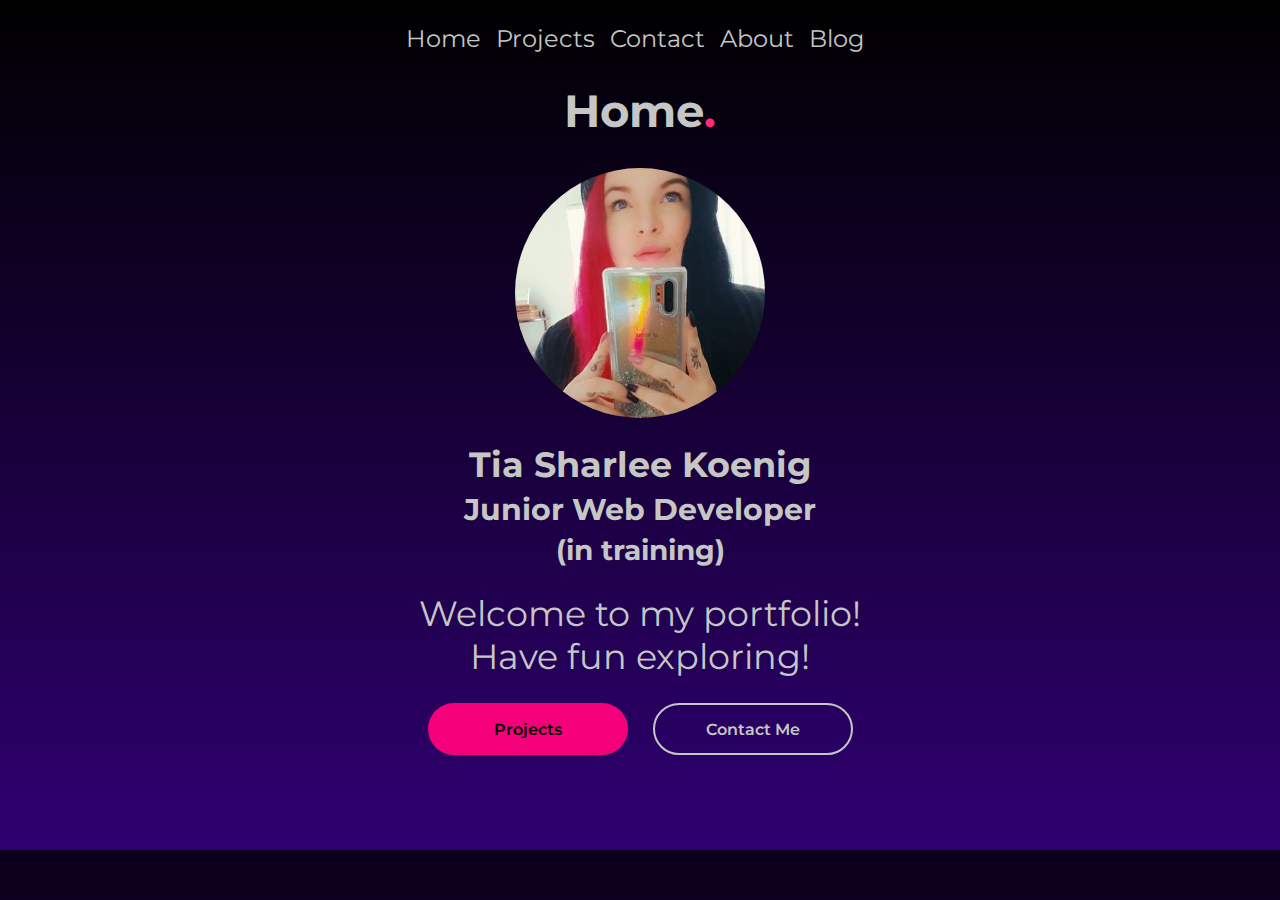
<file: index.html>
<!DOCTYPE html>
<html lang="en">
<head>
    <meta charset="UTF-8">
    <meta http-equiv="X-UA-Compatible" content="IE=edge">
    <meta name="viewport" content="width=device-width, initial-scale=1.0">
    <link rel="stylesheet" href="https://use.fontawesome.com/releases/v5.15.4/css/all.css" integrity="sha384-DyZ88mC6Up2uqS4h/KRgHuoeGwBcD4Ng9SiP4dIRy0EXTlnuz47vAwmeGwVChigm" crossorigin="anonymous">
    <link rel="preconnect" href="https://fonts.googleapis.com">
    <link rel="preconnect" href="https://fonts.gstatic.com" crossorigin>
    <link href="https://fonts.googleapis.com/css2?family=Montserrat:wght@100;300;400;500;600;700&display=swap" rel="stylesheet">
    <title>Tia Koenig Portfolio</title>
    <link rel="stylesheet" href="/styling/style.css">
</head>
<body>
    <!--   home-container -->
    <main class="background container home-container"> 
        <header> 
            <!-- Navbar on every mobile page till i gain the knowledge to add a hamburger menu -->
            <nav class="navbar">
                <div>
                    <ul>
                        <li><a href="index.html">Home</a></li>
                        <li><a href="projects.html">Projects</a></li>
                        <li><a href="contact.html">Contact</a></li>
                        <li><a href="aboutme.html">About</a></li>
                        <li><a href="blog.html">Blog</a></li>
                    </ul>
                </div>
            </nav>
        </header>
            <!-- home hero section -->
        <section>
            <!-- home heading -->
            <h2 class="page-heading">Home<span class="period">.</span></h2>
            <div class="home-content">
                <img class="home-image" src="img/avatarimage.jpg" alt="Photo of Tia Koenig">
                <h1>Tia Sharlee Koenig</h1>
                <h3>Junior Web Developer</h3>
                <h4>(in training)</h4>
                <p class="home-content-description">Welcome to my portfolio! Have fun exploring!</p>
            </div>
            <!-- call to action buttons, to help with site navigation -->
            <div class="cta-buttons">
                <!-- ideally i would have like to wrap my a tag around my button to make the entire button link to the desired page, however it is not valid semantic html. perhaps its better to use a div instead of the button tag, however, it feels more semantic to use a button tag  -->
                <a href="projects.html" class="btn-primary">Projects</a>
                <a href="contact.html" class="btn-primary btn-alt">Contact Me</a>
                <!-- <button><a href="aboutme.html">About Me</a></button> -->
            </div>
        </section>
            <!-- footer social navigation links -->
        <footer class="footer">
            <nav class="social-links">
                <ul>
                    <li>
                        <a href="https://www.linkedin.com/in/tiakoenig/" target="_blank" rel="noopener noreferrer">
                            <i class="fab fa-linkedin"></i>
                        </a>
                    </li>
                    <li>
                        <a href="https://github.com/Tia-Koenig" target="_blank" rel="noopener noreferrer">
                            <i class="fab fa-github"></i>
                        </a>
                    </li>
                    <li>
                        <a href="https://twitter.com/Tia_in_Tech" target="_blank" rel="noopener noreferrer">
                            <i class="fab fa-twitter-square"></i>
                        </a>
                    </li>
                    <li>
                        <a href="mailto:tiakoenig1994@gmail.com" target="_blank" rel="noopener noreferrer">
                            <i class="fas fa-envelope"></i>
                        </a>
                    </li>
                </ul>
            </nav>
        </footer>
    </main>
</body>
</html>
</file>
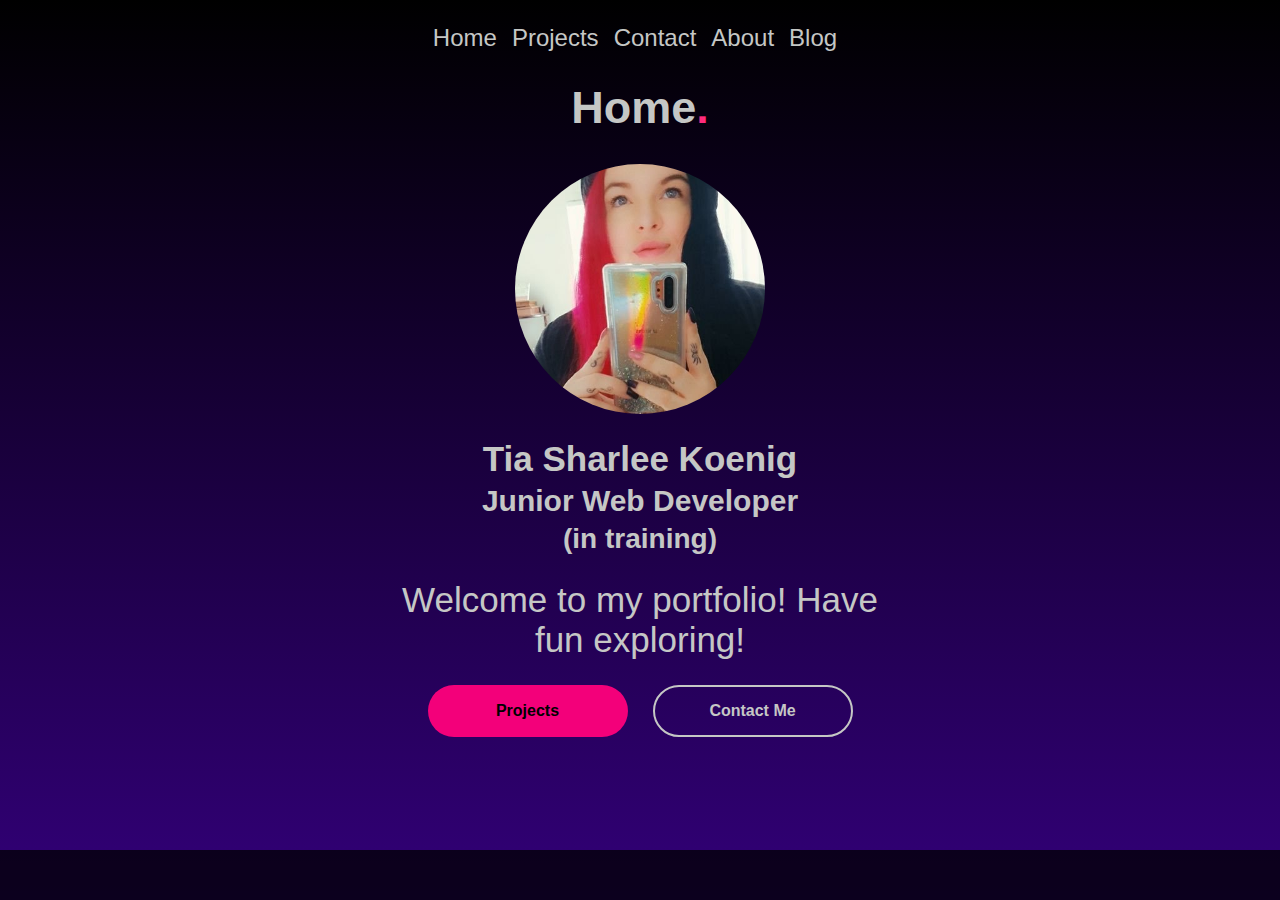
<file: src/index.html>
<!DOCTYPE html>
<html lang="en">
<head>
    <meta charset="UTF-8">
    <meta http-equiv="X-UA-Compatible" content="IE=edge">
    <meta name="viewport" content="width=device-width, initial-scale=1.0">
    <link rel="stylesheet" href="https://use.fontawesome.com/releases/v5.15.4/css/all.css" integrity="sha256-mUZM63G8m73Mcidfrv5E+Y61y7a12O5mW4ezU3bxqW4= sha384-DyZ88mC6Up2uqS4h/KRgHuoeGwBcD4Ng9SiP4dIRy0EXTlnuz47vAwmeGwVChigm sha512-1ycn6IcaQQ40/MKBW2W4Rhis/DbILU74C1vSrLJxCq57o941Ym01SwNsOMqvEBFlcgUa6xLiPY/NS5R+E6ztJQ==" crossorigin="anonymous">
    <link rel="preconnect" href="https://fonts.googleapis.com">
    <link rel="preconnect" href="https://fonts.gstatic.com" crossorigin>
    <link href="https://fonts.googleapis.com/css2?family=Montserrat:wght@100;300;400;500;600;700&display=swap" rel="stylesheet" integrity="sha256-2mYLCLGpzQcjBaUG4eb3N2ESFk8wGu1hUoMGv0ahZxo= sha384-RoE7JWtql50WJOFulNx5HFG6JpqdRERX7A7NoFkz1Bgdy7HSwfLnyd7zjDTaa55L sha512-4ztkAfqTIJAjytlw7atkSB0OgqqO/O6fhgFpR356O7sX3FpCJ3wUO/c3AOUNYjWou6ZVphvs0iGjWZ2BsQQnPg==" crossorigin="anonymous">
    <title>Tia Koenig Portfolio</title>
    <link rel="stylesheet" href="styling/style.css" integrity="sha256-WMt7UNTJ7JudF7cfU2F2bqUPkQhENpx/lSQ45PGpxCg= sha384-QP4jEogz4x0Ho4ECtLmNuEDroipkpV1zxHKgbQYL07ags2djCRxNfHRR+fghO/5p sha512-VD6AcMUN9jT6TJd0rK/DJ1gvBzxtZeiT3ETO1hBJIl+Osc+LFpUj/vhryiWjBJSKDgBeqN/iQg3En/la8CaU0w==">
</head>
<body>
    <!--   home-container -->
    <main class="background container home-container"> 
        <header> 
            <!-- Navbar on every mobile page till i gain the knowledge to add a hamburger menu -->
            <nav class="navbar">
                <div>
                    <ul>
                        <li><a href="index.html">Home</a></li>
                        <li><a href="projects.html">Projects</a></li>
                        <li><a href="contact.html">Contact</a></li>
                        <li><a href="aboutme.html">About</a></li>
                        <li><a href="blog.html">Blog</a></li>
                    </ul>
                </div>
            </nav>
        </header>
            <!-- home hero section -->
        <section>
            <!-- home heading -->
            <h2 class="page-heading">Home<span class="period">.</span></h2>
            <div class="home-content">
                <img class="home-image" src="img/avatarimage.jpg" alt="Photo of Tia Koenig">
                <h1>Tia Sharlee Koenig</h1>
                <h3>Junior Web Developer</h3>
                <h4>(in training)</h4>
                <p class="home-content-description">Welcome to my portfolio! Have fun exploring!</p>
            </div>
            <!-- call to action buttons, to help with site navigation -->
            <div class="cta-buttons">
                <!-- ideally i would have like to wrap my a tag around my button to make the entire button link to the desired page, however it is not valid semantic html. perhaps its better to use a div instead of the button tag, however, it feels more semantic to use a button tag  -->
                <a href="projects.html" class="btn-primary">Projects</a>
                <a href="contact.html" class="btn-primary btn-alt">Contact Me</a>
                <!-- <button><a href="aboutme.html">About Me</a></button> -->
            </div>
        </section>
            <!-- footer social navigation links -->
        <footer class="footer">
            <nav class="social-links">
                <ul>
                    <li>
                        <a href="https://www.linkedin.com/in/tiakoenig/" target="_blank" rel="noopener noreferrer">
                            <i class="fab fa-linkedin"></i>
                        </a>
                    </li>
                    <li>
                        <a href="https://github.com/Tia-Koenig" target="_blank" rel="noopener noreferrer">
                            <i class="fab fa-github"></i>
                        </a>
                    </li>
                    <li>
                        <a href="https://twitter.com/Tia_in_Tech" target="_blank" rel="noopener noreferrer">
                            <i class="fab fa-twitter-square"></i>
                        </a>
                    </li>
                    <li>
                        <a href="mailto:tiakoenig1994@gmail.com" target="_blank" rel="noopener noreferrer">
                            <i class="fas fa-envelope"></i>
                        </a>
                    </li>
                </ul>
            </nav>
        </footer>
    </main>
</body>
</html>
</file>
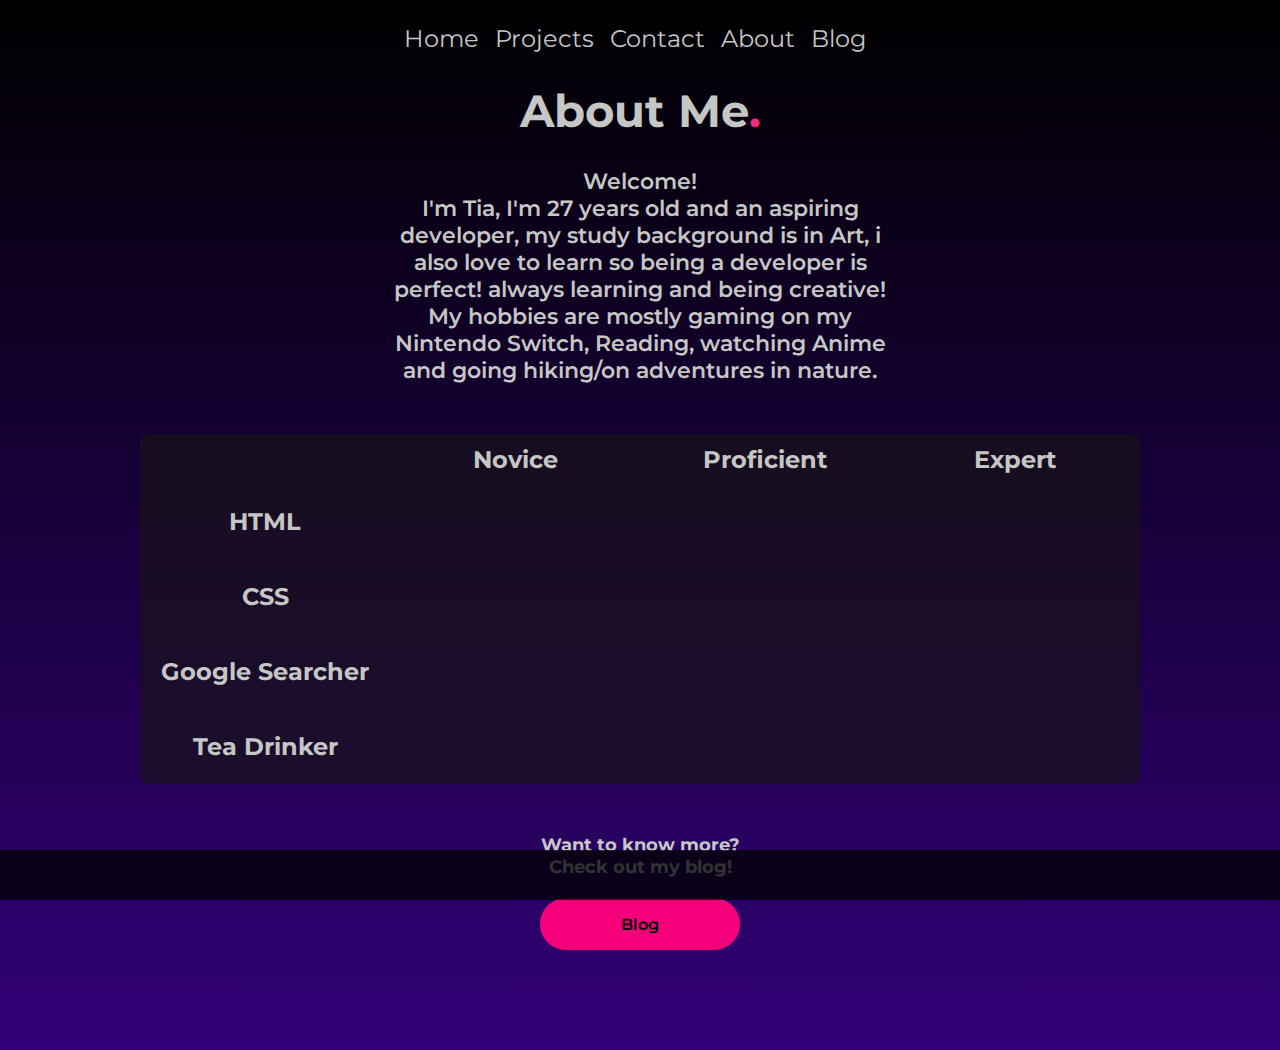
<file: aboutme.html>
<!DOCTYPE html>
<html lang="en">
<head>
    <meta charset="UTF-8">
    <meta http-equiv="X-UA-Compatible" content="IE=edge">
    <meta name="viewport" content="width=device-width, initial-scale=1.0">
    <link rel="stylesheet" href="https://use.fontawesome.com/releases/v5.15.4/css/all.css" integrity="sha384-DyZ88mC6Up2uqS4h/KRgHuoeGwBcD4Ng9SiP4dIRy0EXTlnuz47vAwmeGwVChigm" crossorigin="anonymous">
    <link rel="preconnect" href="https://fonts.googleapis.com">
    <link rel="preconnect" href="https://fonts.gstatic.com" crossorigin>
    <link href="https://fonts.googleapis.com/css2?family=Montserrat:wght@100;300;400;500;600;700&display=swap" rel="stylesheet">
    <title>About Me</title>
    <link rel="stylesheet" href="/styling/style.css">
    <link rel="stylesheet" href="/styling/aboutme.css">
</head>
<body>
    <main class="background container about-container">
        <header> 
            <nav class="navbar">
                <ul>
                    <li>
                        <a href="index.html">Home</a>
                    </li>
                    <li>
                        <a href="projects.html">Projects</a>
                    </li>
                    <li>
                        <a href="contact.html">Contact</a>
                    </li>
                    <li>
                        <a href="aboutme.html">About</a>
                    </li>
                    <li>
                        <a href="blog.html">Blog</a>
                    </li>
                </ul>
            </nav>
            
        </header>
        <!-- lorem to be a few words about me -->
        <section class="skill-section">
            <!-- about me page heading -->
            <h2 class="page-heading">About Me<span class="period">.</span></h2>
            <!-- about me paragraph -->
            <p class="aboutme-description">Welcome! <br> I'm Tia, I'm 27 years old and an aspiring developer, my study background is in Art, i also love to learn so being a developer is perfect! always learning and being creative! My hobbies are mostly gaming on my Nintendo Switch, Reading, watching Anime and going hiking/on adventures in nature.</p>
            <!-- skills graph -->
            <div class="skill-content skill-grid-container">
                <h3 class="level-title level-a">Novice</h3>
                <h3 class="level-title level-b">Proficient</h3>
                <h3 class="level-title level-c">Expert</h3>
                <h3 class="skill-title html">HTML</h3>
                <i class="fab fa-html5 html-icon skill-icon"></i>
                <h3 class="skill-title css">CSS</h3>
                <i class="fab fa-css3-alt css-icon skill-icon"></i>
                <h3 class="skill-title google">Google Searcher</h3>
                <!-- should i add an ID for global styling the google icon? -->
                <i class="fab fa-google google-icon google-a skill-icon"></i>
                <i class="fab fa-google google-icon google-b skill-icon"></i>
                <h3 class="skill-title tea-drinker">Tea Drinker</h3>
                <i class="fas fa-mug-hot tea-icon tea-a skill-icon"></i>
                <i class="fas fa-mug-hot tea-icon tea-b skill-icon"></i>
                <i class="fas fa-mug-hot tea-icon tea-c skill-icon"></i>
            </div>
        </section>
        <section class="cta-aboutme">
            <h4 class="cta-heading">Want to know more? <br> Check out my blog!</h4>
            <div class="cta-buttons">
            <a href="blog.html" class="btn-primary">Blog</a>
        </div>
        </section>
    </main>
    <footer class="footer">
        <nav class="social-links">
            <ul>
                <li>
                    <a href="https://www.linkedin.com/in/tiakoenig/" target="_blank" rel="noopener noreferrer">
                        <i class="fab fa-linkedin"></i>
                    </a>
                </li>
                <li>
                    <a href="https://github.com/Tia-Koenig" target="_blank" rel="noopener noreferrer">
                        <i class="fab fa-github"></i>
                    </a>
                </li>
                <li>
                    <a href="https://twitter.com/Tia_in_Tech" target="_blank" rel="noopener noreferrer">
                        <i class="fab fa-twitter-square"></i>
                    </a>
                </li>
                <li>
                    <a href="mailto:tiakoenig1994@gmail.com" target="_blank" rel="noopener noreferrer">
                        <i class="fas fa-envelope"></i>
                    </a>
                </li>
            </ul>
        </nav>
    </footer>
</body>
</html>
</file>
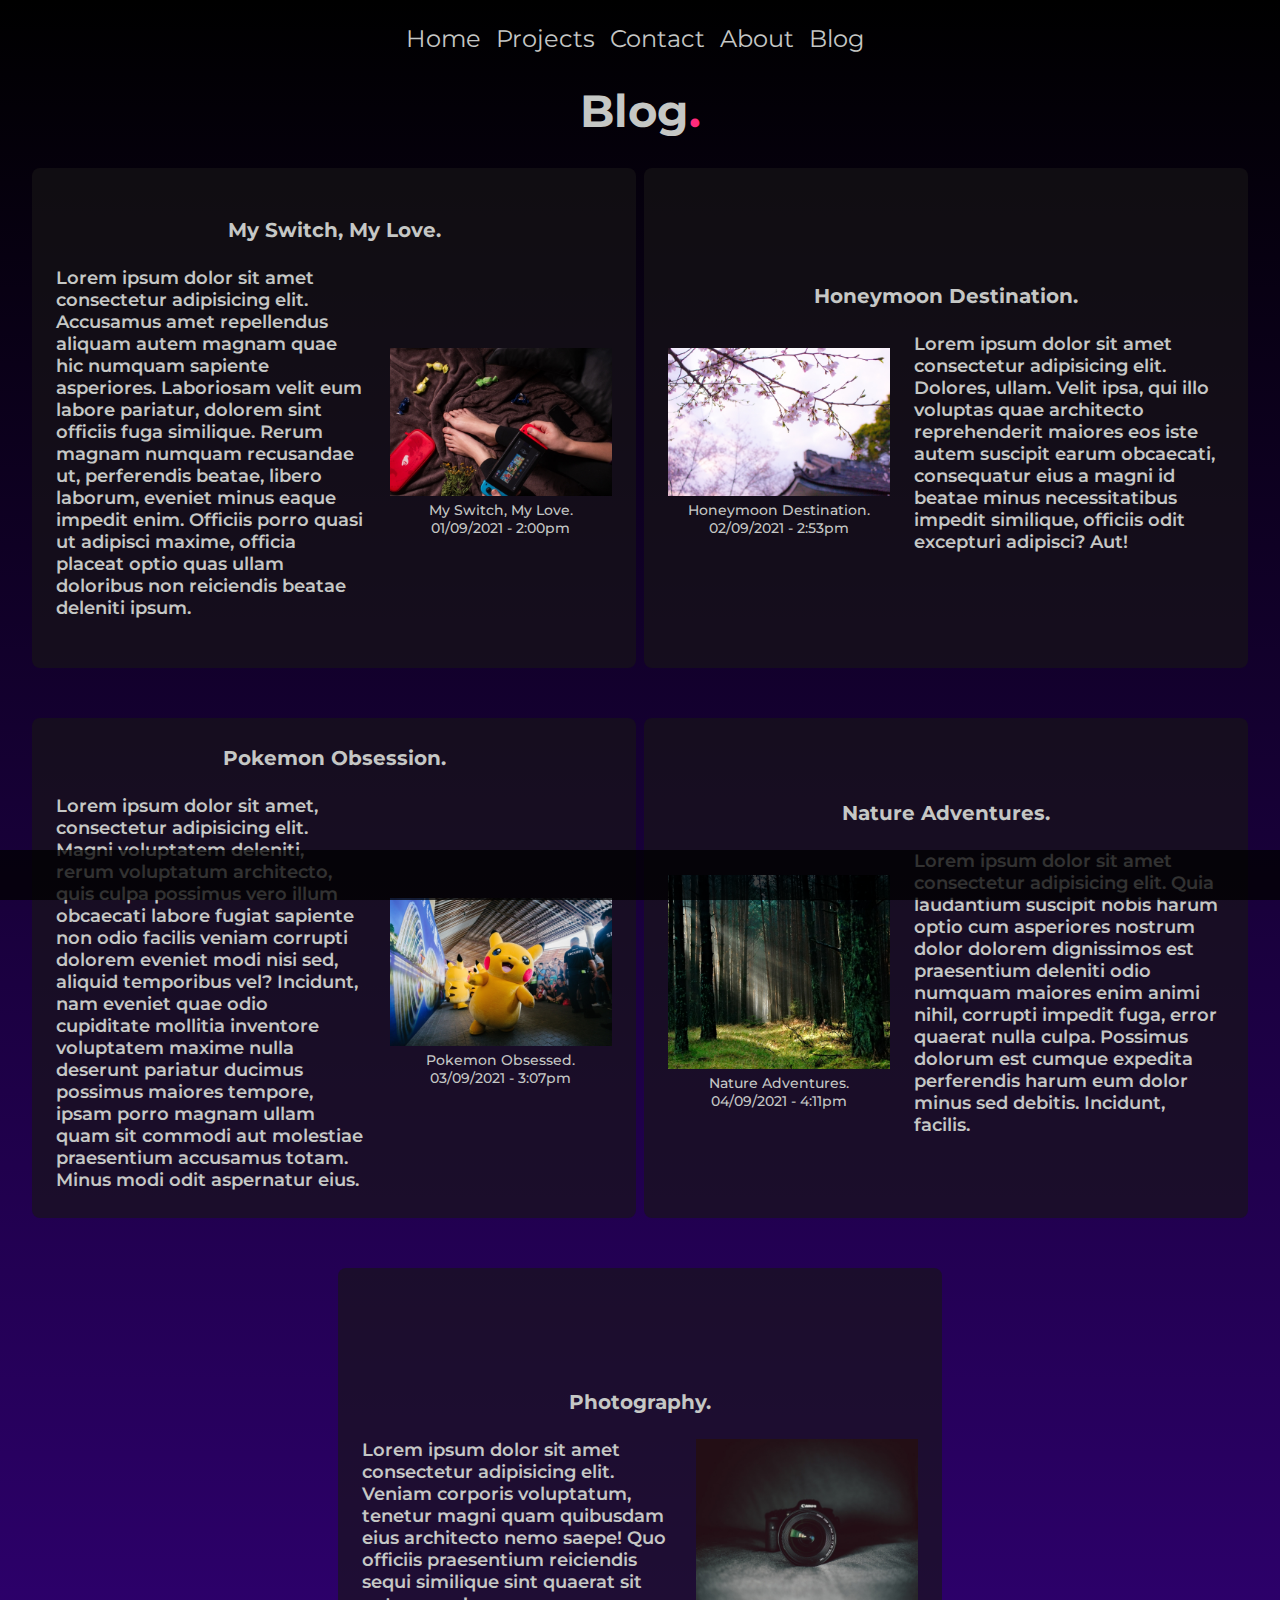
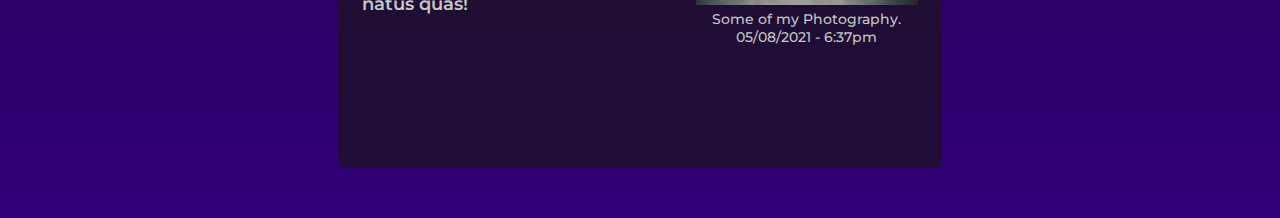
<file: blog.html>
<!DOCTYPE html>
<html lang="en">
<head>
    <meta charset="UTF-8">
    <meta http-equiv="X-UA-Compatible" content="IE=edge">
    <meta name="viewport" content="width=device-width, initial-scale=1.0">
    <link rel="stylesheet" href="https://use.fontawesome.com/releases/v5.15.4/css/all.css" integrity="sha384-DyZ88mC6Up2uqS4h/KRgHuoeGwBcD4Ng9SiP4dIRy0EXTlnuz47vAwmeGwVChigm" crossorigin="anonymous">
    <link rel="preconnect" href="https://fonts.googleapis.com">
    <link rel="preconnect" href="https://fonts.gstatic.com" crossorigin>
    <link href="https://fonts.googleapis.com/css2?family=Montserrat:wght@100;300;400;500;600;700&display=swap" rel="stylesheet">
    <title>Blog</title>
    <link rel="stylesheet" href="/styling/style.css">
    <link rel="stylesheet" href="/styling/blog.css">
    
</head>
<body>
    <!-- background classes -->
    <main class="container background">
        <header> 
            <!-- navbar -->
            <nav class="navbar">
                <div>
                    <ul>
                        <li><a href="index.html">Home</a></li>
                        <li><a href="projects.html">Projects</a></li>
                        <li><a href="contact.html">Contact</a></li>
                        <li><a href="aboutme.html">About</a></li>
                        <li><a href="blog.html">Blog</a></li>
                    </ul>
                </div>
            </nav>
        </header>
        <!-- blog container -->
        <section class="blog-container">
            <!-- page heading -->
                <h2 class="page-heading">Blog<span class="period">.</span></h2>
            <article class="blog-article">
                <!-- first blog post -->
                <h2 class="article-heading">My Switch, My Love.</h2>
                <div class="blog-article-content content-reverse">
                    <figure>
                        <img src="/img/Optimized-nintendo-switch.jpg" alt="Photo of someone playing on a Nintendo Switch">
                        <figcaption>My Switch, My Love. 01/09/2021 - 2:00pm</figcaption>
                    </figure>
                    <p>Lorem ipsum dolor sit amet consectetur adipisicing elit. Accusamus amet repellendus aliquam autem magnam quae hic numquam sapiente asperiores. Laboriosam velit eum labore pariatur, dolorem sint officiis fuga similique. Rerum magnam numquam recusandae ut, perferendis beatae, libero laborum, eveniet minus eaque impedit enim. Officiis porro quasi ut adipisci maxime, officia placeat optio quas ullam doloribus non reiciendis beatae deleniti ipsum.</p>
                </div>
            </article>
            <article class="blog-article">
                <!-- second blog post -->
                <h2 class="article-heading">Honeymoon Destination.</h2>
                <div class="blog-article-content">
                <figure>
                    <img src="/img/Optimized-travel-japan.jpg" alt="Photo of cherry blossoms in japan">
                    <figcaption>Honeymoon Destination. 02/09/2021 - 2:53pm</figcaption>
                </figure>
                <p>Lorem ipsum dolor sit amet consectetur adipisicing elit. Dolores, ullam. Velit ipsa, qui illo voluptas quae architecto reprehenderit maiores eos iste autem suscipit earum obcaecati, consequatur eius a magni id beatae minus necessitatibus impedit similique, officiis odit excepturi adipisci? Aut!</p>
            </div>
            </article>
            <article class="blog-article blog-article-reverse">
                <!-- third blog post -->
                <h2 class="article-heading">Pokemon Obsession.</h2>
                <div class="blog-article-content content-reverse">
                <figure class="float-reverse">
                    <img src="/img/Optimized-pikachu.jpg" alt="Photo of someone dressed in a Pikachu costume">
                    <figcaption>Pokemon Obsessed. 03/09/2021 - 3:07pm</figcaption>
                </figure>
                <p>Lorem ipsum dolor sit amet, consectetur adipisicing elit. Magni voluptatem deleniti, rerum voluptatum architecto, quis culpa possimus vero illum obcaecati labore fugiat sapiente non odio facilis veniam corrupti dolorem eveniet modi nisi sed, aliquid temporibus vel? Incidunt, nam eveniet quae odio cupiditate mollitia inventore voluptatem maxime nulla deserunt pariatur ducimus possimus maiores tempore, ipsam porro magnam ullam quam sit commodi aut molestiae praesentium accusamus totam. Minus modi odit aspernatur eius.</p>
            </div>
            </article>
            <article class="blog-article">
                <!-- fourth blog post -->
                <h2 class="article-heading">Nature Adventures.</h2>
                <div class="blog-article-content">
                <figure>
                    <img src="/img/Optimized-nature.jpg" alt="Photo of a forest with beams of light through trees">
                    <figcaption>Nature Adventures. 04/09/2021 - 4:11pm</figcaption>
                </figure>
                <p>Lorem ipsum dolor sit amet consectetur adipisicing elit. Quia laudantium suscipit nobis harum optio cum asperiores nostrum dolor dolorem dignissimos est praesentium deleniti odio numquam maiores enim animi nihil, corrupti impedit fuga, error quaerat nulla culpa. Possimus dolorum est cumque expedita perferendis harum eum dolor minus sed debitis. Incidunt, facilis.</p>
            </div>
            </article>
            <article class="blog-article blog-article-reverse">
                <!-- fifth blog post - eventually i will either turn the figcaption into a link to another html page with my photography or create a button to click to see my photography page-->
                <h2 class="article-heading">Photography.</h2>
                <div class="blog-article-content content-reverse">
                <figure class="float-reverse">
                    <img src="/img/Optimized-photography.jpg" alt="Photo of a Canon camera">
                    <figcaption>Some of my Photography. 05/08/2021 - 6:37pm</figcaption>
                </figure>
                <p>Lorem ipsum dolor sit amet consectetur adipisicing elit. Veniam corporis voluptatum, tenetur magni quam quibusdam eius architecto nemo saepe! Quo officiis praesentium reiciendis sequi similique sint quaerat sit natus quas!</p>
            </div>
            </article>
        </section>
        <!-- footer social links -->
        <footer class="footer">
            <nav class="social-links">
                <ul>
                    <li>
                        <a href="https://www.linkedin.com/in/tiakoenig/" target="_blank" rel="noopener noreferrer">
                            <i class="fab fa-linkedin"></i>
                        </a>
                    </li>
                    <li>
                        <a href="https://github.com/Tia-Koenig" target="_blank" rel="noopener noreferrer">
                            <i class="fab fa-github"></i>
                        </a>
                    </li>
                    <li>
                        <a href="https://twitter.com/Tia_in_Tech" target="_blank" rel="noopener noreferrer">
                            <i class="fab fa-twitter-square"></i>
                        </a>
                    </li>
                    <li>
                        <a href="mailto:tiakoenig1994@gmail.com" target="_blank" rel="noopener noreferrer">
                            <i class="fas fa-envelope"></i>
                        </a>
                    </li>
                </ul>
            </nav>
        </footer>
    </main>
</body>
</html>
</file>
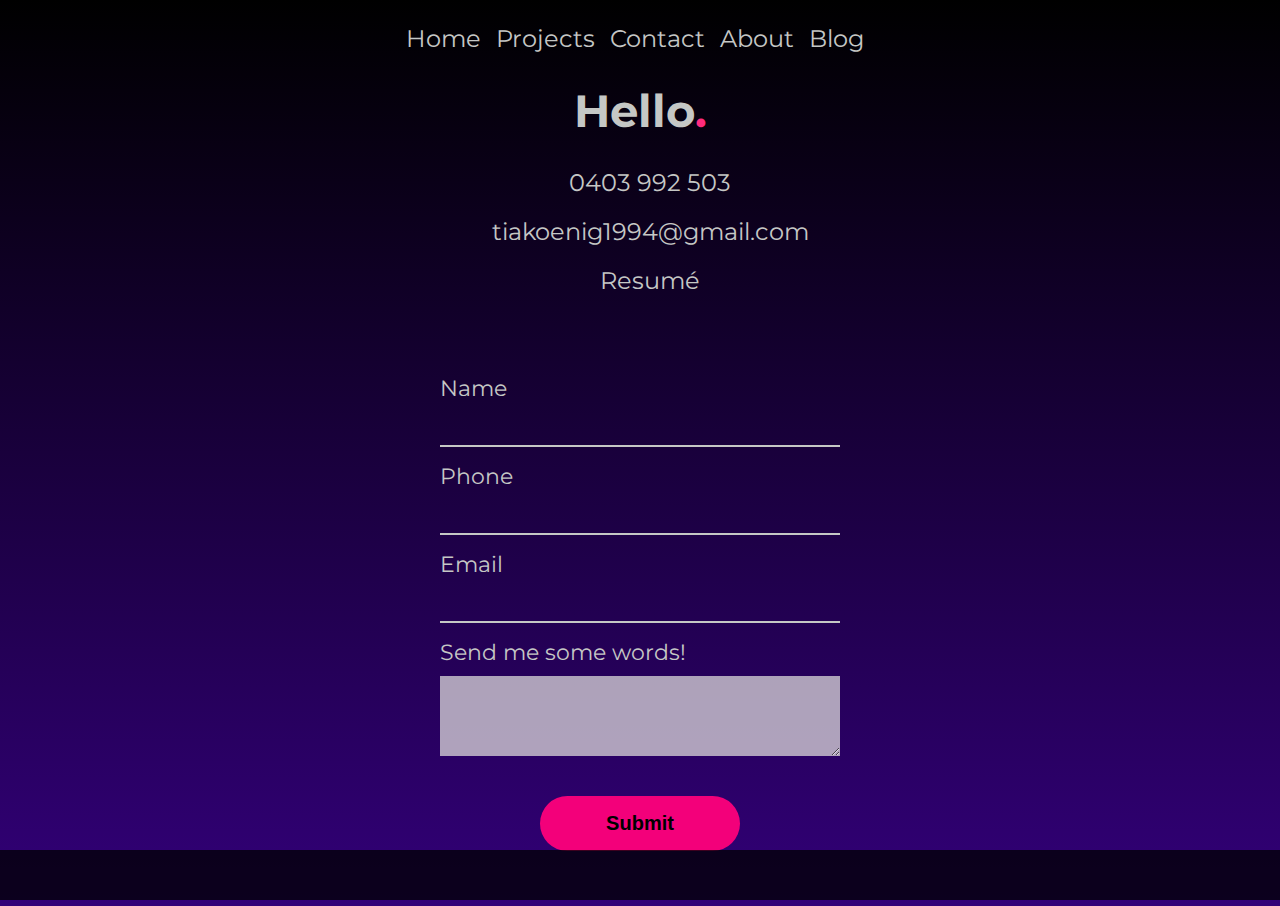
<file: contact.html>
<!DOCTYPE html>
<html lang="en">
<head>
    <meta charset="UTF-8">
    <meta http-equiv="X-UA-Compatible" content="IE=edge">
    <meta name="viewport" content="width=device-width, initial-scale=1.0">
    <link rel="stylesheet" href="https://use.fontawesome.com/releases/v5.15.4/css/all.css" integrity="sha384-DyZ88mC6Up2uqS4h/KRgHuoeGwBcD4Ng9SiP4dIRy0EXTlnuz47vAwmeGwVChigm" crossorigin="anonymous">
    <link rel="preconnect" href="https://fonts.googleapis.com">
    <link rel="preconnect" href="https://fonts.gstatic.com" crossorigin>
    <link href="https://fonts.googleapis.com/css2?family=Montserrat:wght@100;300;400;500;600;700&display=swap" rel="stylesheet">
    <title>Contact</title>
    <link rel="stylesheet" href="/styling/style.css">
    <link rel="stylesheet" href="/styling/contact.css">
</head>
<body>
    <main class="container background">
        <!-- navbar -->
        <header class="header-container"> 
            <nav class="navbar">
                <div>
                    <ul>
                        <li><a href="index.html">Home</a></li>
                        <li><a href="projects.html">Projects</a></li>
                        <li><a href="contact.html">Contact</a></li>
                        <li><a href="aboutme.html">About</a></li>
                        <li><a href="blog.html">Blog</a></li>
                    </ul>
                </div>
                
            </nav>
        </header>
        <section class="contact-content">
            <!-- contact page heading -->
                <h2>Hello<span class="period">.</span></h2>
            <div class="contact-information">
                <i class="fas fa-phone-square-alt"></i>
                <p>0403 992 503</p>
            </div>
            <div class="contact-information">
                <i class="fas fa-envelope"></i>
                <p>tiakoenig1994@gmail.com</p>
            </div>
            <!-- extra class added to resume so i can add margin bottom to further seperate the form from the contact information divs -->
            <div class="contact-information contact-information-margin">
                <i class="fas fa-file"></i>
                <a href="/img/TiaKoenigResume.pdf" target="_blank" rel="noopener noreferrer"><p>Resumé</p></a>
            </div>
            <!-- contact form -->
            <form class="contact-form">
                <label for="name">Name</label>
                <input id="name" type="text" name="name">
                <label for="phone">Phone</label>
                <input id="phone" type="text" name="phone">
                <label for="email">Email</label>
                <input id="email" type="text" name="email">
                <label for="message">Send me some words!</label>
                <textarea id="message" name="message" rows="4"></textarea>
                <input id="submit" type="submit" class="submit-button">
            </form>
        </section>
    </main>
    <!-- social links -->
    <footer class="footer">
        <nav class="social-links">
            <ul>
                <li>
                    <a href="https://www.linkedin.com/in/tiakoenig/" target="_blank" rel="noopener noreferrer">
                        <i class="fab fa-linkedin"></i>
                    </a>
                </li>
                <li>
                    <a href="https://github.com/Tia-Koenig" target="_blank" rel="noopener noreferrer">
                        <i class="fab fa-github"></i>
                    </a>
                </li>
                <li>
                    <a href="https://twitter.com/Tia_in_Tech" target="_blank" rel="noopener noreferrer">
                        <i class="fab fa-twitter-square"></i>
                    </a>
                </li>
                <li>
                    <a href="mailto:tiakoenig1994@gmail.com" target="_blank" rel="noopener noreferrer">
                        <i class="fas fa-envelope"></i>
                    </a>
                </li>
            </ul>
        </nav>
    </footer>
</body>
</html>
</file>
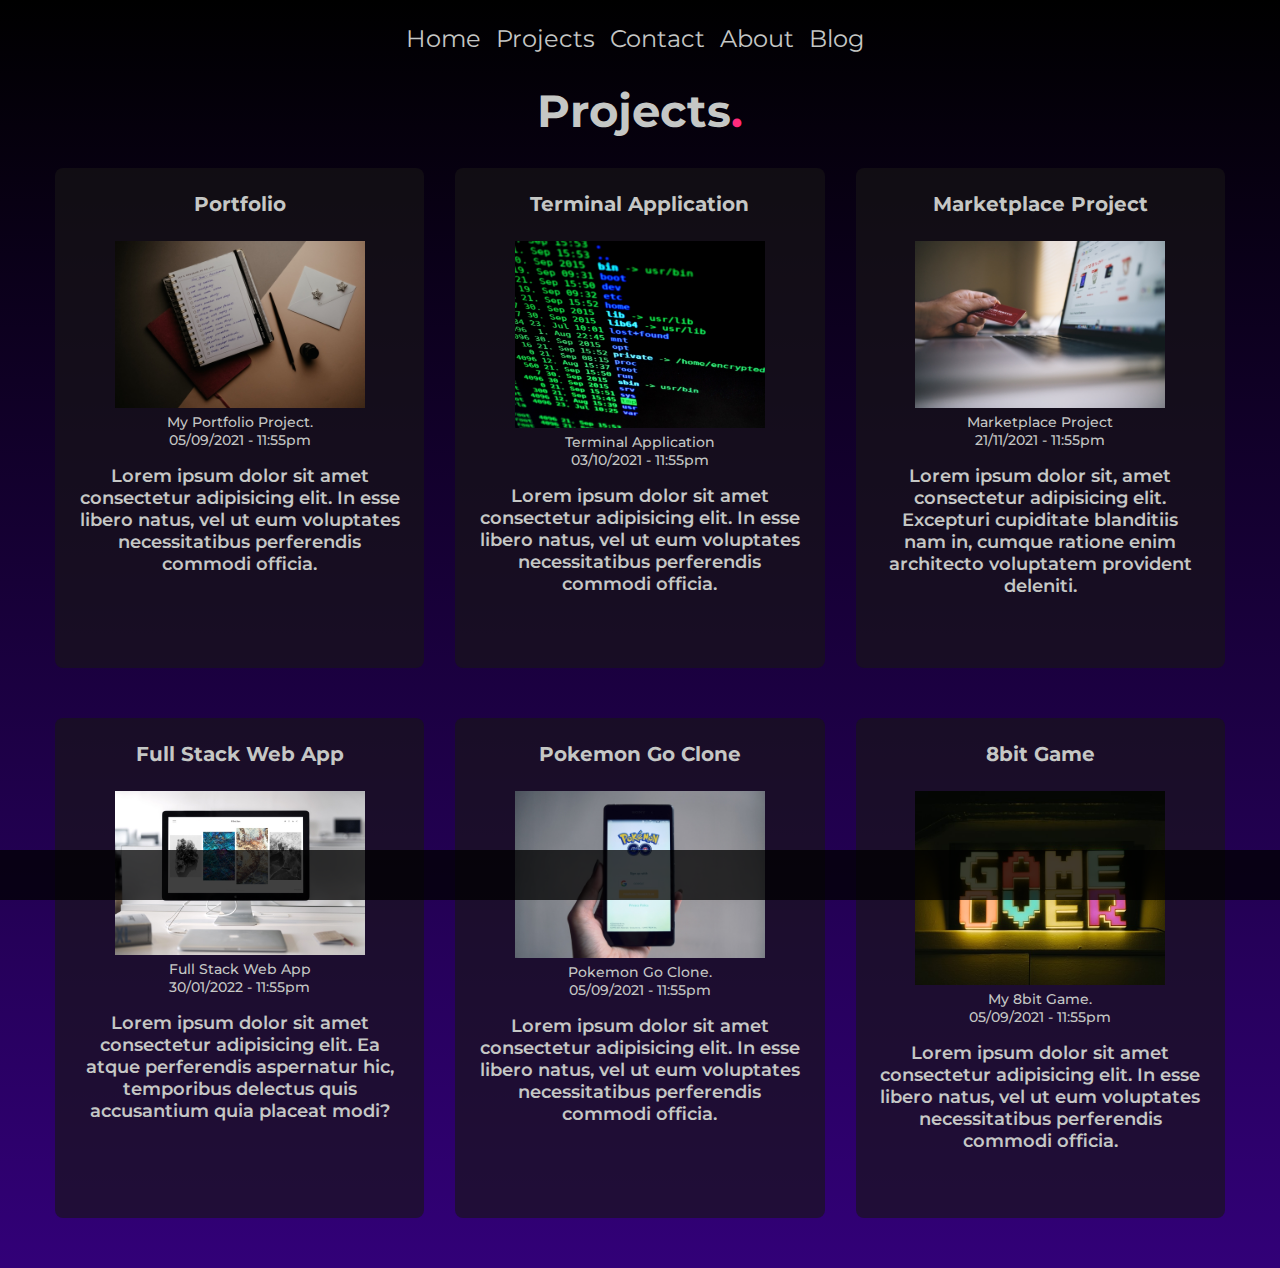
<file: projects.html>
<!DOCTYPE html>
<html lang="en">
<head>
    <meta charset="UTF-8">
    <meta http-equiv="X-UA-Compatible" content="IE=edge">
    <meta name="viewport" content="width=device-width, initial-scale=1.0">
    <link rel="stylesheet" href="https://use.fontawesome.com/releases/v5.15.4/css/all.css" integrity="sha384-DyZ88mC6Up2uqS4h/KRgHuoeGwBcD4Ng9SiP4dIRy0EXTlnuz47vAwmeGwVChigm" crossorigin="anonymous">
    <link rel="preconnect" href="https://fonts.googleapis.com">
    <link rel="preconnect" href="https://fonts.gstatic.com" crossorigin>
    <link href="https://fonts.googleapis.com/css2?family=Montserrat:wght@100;300;400;500;600;700&display=swap" rel="stylesheet">
    <title>Projects</title>
    <link rel="stylesheet" href="/styling/projects.css">
    <link rel="stylesheet" href="/styling/style.css">
</head>
<body>
    <main class="container background">
        <header> 
            <nav class="navbar">
                <div>
                    <ul>
                        <li><a href="index.html">Home</a></li>
                        <li><a href="projects.html">Projects</a></li>
                        <li><a href="contact.html">Contact</a></li>
                        <li><a href="aboutme.html">About</a></li>
                        <li><a href="blog.html">Blog</a></li>
                    </ul>
                </div>
                
            </nav>
        </header>
        <section class="projects-container">
            <!-- projects page heading -->
                <h2 class="page-heading">Projects<span class="period">.</span></h2>
        <!-- projects cards -->
        <!-- will be adding a button under each project that will lead to the live demo in the future -->
            <article class="projects-article">
                <h2 class="article-heading">Portfolio</h2>
                <figure>
                    <img src="/img/Optimized-portfolio-image.jpg" alt="Image of a notebook with writing, a pen and envelope">
                    <figcaption>My Portfolio Project. 05/09/2021 - 11:55pm</figcaption>
                </figure>
                <p>Lorem ipsum dolor sit amet consectetur adipisicing elit. In esse libero natus, vel ut eum voluptates necessitatibus perferendis commodi officia.</p>
            </article>
            <article class="projects-article">
                <h2 class="article-heading">Terminal Application</h2>
                <figure>
                    <img src="/img/terminal.jpg" alt="Terminal App Picture">
                    <figcaption>Terminal Application 03/10/2021 - 11:55pm</figcaption>
                </figure>
                <p>Lorem ipsum dolor sit amet consectetur adipisicing elit. In esse libero natus, vel ut eum voluptates necessitatibus perferendis commodi officia.</p>
            </article>
            <article class="projects-article">
                <h2 class="article-heading">Marketplace Project</h2>
                <figure>
                    <img src="/img/Optimized-marketproject.jpg" alt="Marketplace Project Picture">
                    <figcaption>Marketplace Project 21/11/2021 - 11:55pm</figcaption>
                </figure>
                <p>Lorem ipsum dolor sit, amet consectetur adipisicing elit. Excepturi cupiditate blanditiis nam in, cumque ratione enim architecto voluptatem provident deleniti.</p>
            </article>
            <article class="projects-article">
                <h2 class="article-heading">Full Stack Web App</h2>
                <figure>
                    <img src="/img/fullstackapp.jpg" alt="Full Stack App Picture">
                    <figcaption>Full Stack Web App 30/01/2022 - 11:55pm</figcaption>
                </figure>
                <p>Lorem ipsum dolor sit amet consectetur adipisicing elit. Ea atque perferendis aspernatur hic, temporibus delectus quis accusantium quia placeat modi?</p>
            </article>
            <article class="projects-article">
                <h2 class="article-heading">Pokemon Go Clone</h2>
                <figure>
                    <img src="/img/Optimized-pokemongo-clone.jpg" alt="Image of phone with pokemon go on the screen">
                    <figcaption>Pokemon Go Clone. 05/09/2021 - 11:55pm</figcaption>
                </figure>
                <p>Lorem ipsum dolor sit amet consectetur adipisicing elit. In esse libero natus, vel ut eum voluptates necessitatibus perferendis commodi officia.</p>
            </article>
            <article class="projects-article">
                <h2 class="article-heading">8bit Game</h2>
                <figure>
                    <img src="/img/Optimized-8bit-game.jpg" alt="Image of illuminated letters, spelling GAME OVER">
                    <figcaption>My 8bit Game. <br> 05/09/2021 - 11:55pm</figcaption>
                </figure>
                <p>Lorem ipsum dolor sit amet consectetur adipisicing elit. In esse libero natus, vel ut eum voluptates necessitatibus perferendis commodi officia.</p>
            </article>
        </section>
        <footer class="footer">
            <nav class="social-links">
                <ul>
                    <li>
                        <a href="https://www.linkedin.com/in/tiakoenig/" target="_blank" rel="noopener noreferrer">
                            <i class="fab fa-linkedin"></i>
                        </a>
                    </li>
                    <li>
                        <a href="https://github.com/Tia-Koenig" target="_blank" rel="noopener noreferrer">
                            <i class="fab fa-github"></i>
                        </a>
                    </li>
                    <li>
                        <a href="https://twitter.com/Tia_in_Tech" target="_blank" rel="noopener noreferrer">
                            <i class="fab fa-twitter-square"></i>
                        </a>
                    </li>
                    <li>
                        <a href="mailto:tiakoenig1994@gmail.com" target="_blank" rel="noopener noreferrer">
                            <i class="fas fa-envelope"></i>
                        </a>
                    </li>
                </ul>
            </nav>
        </footer>
    </main>
</body>
</html>
</file>
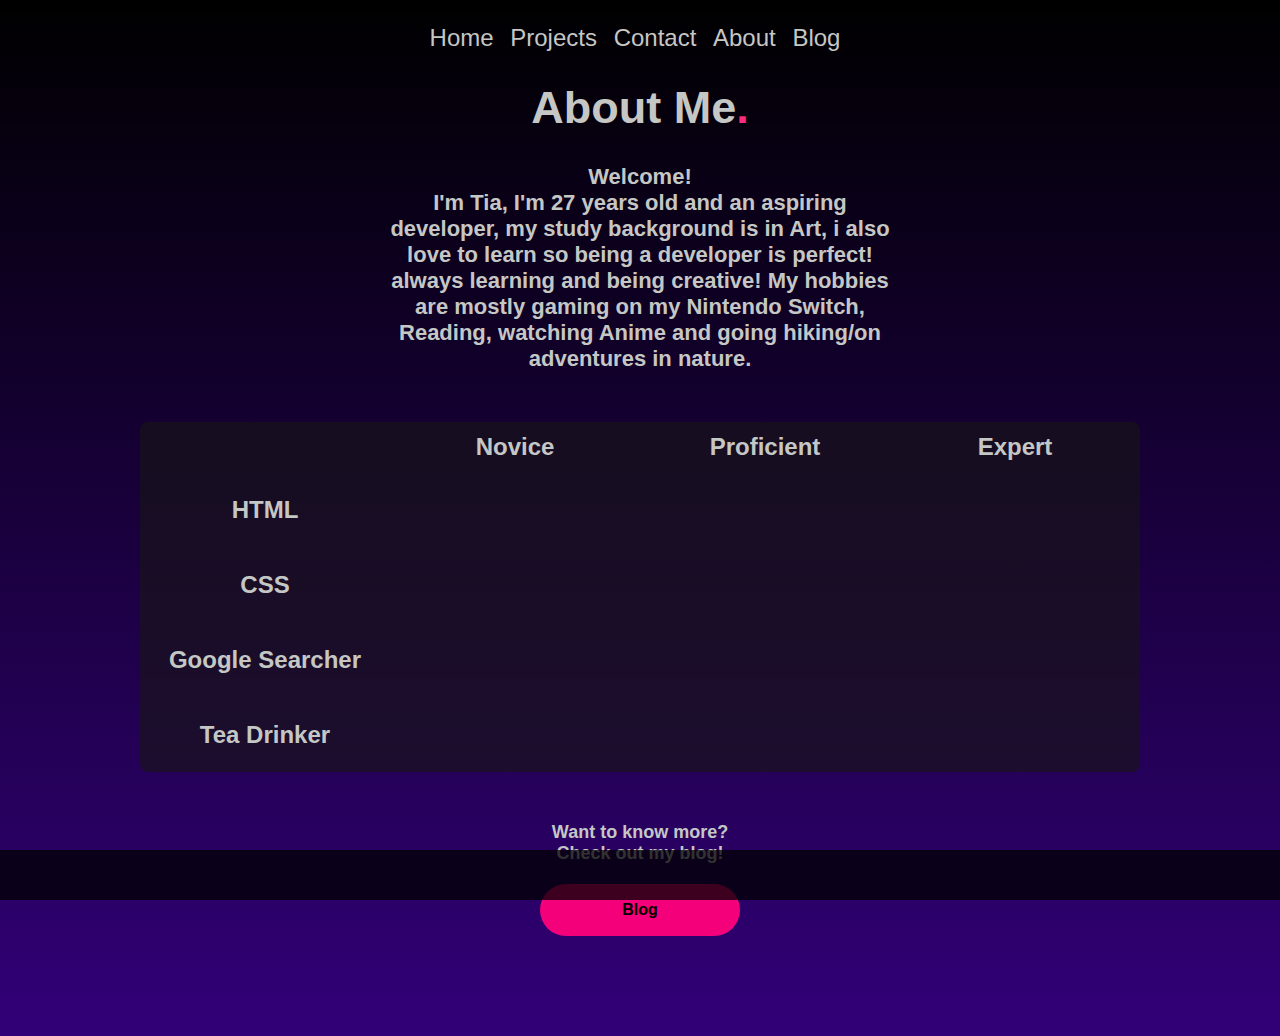
<file: src/aboutme.html>
<!DOCTYPE html>
<html lang="en">
<head>
    <meta charset="UTF-8">
    <meta http-equiv="X-UA-Compatible" content="IE=edge">
    <meta name="viewport" content="width=device-width, initial-scale=1.0">
    <link rel="stylesheet" href="https://use.fontawesome.com/releases/v5.15.4/css/all.css" integrity="sha256-mUZM63G8m73Mcidfrv5E+Y61y7a12O5mW4ezU3bxqW4= sha384-DyZ88mC6Up2uqS4h/KRgHuoeGwBcD4Ng9SiP4dIRy0EXTlnuz47vAwmeGwVChigm sha512-1ycn6IcaQQ40/MKBW2W4Rhis/DbILU74C1vSrLJxCq57o941Ym01SwNsOMqvEBFlcgUa6xLiPY/NS5R+E6ztJQ==" crossorigin="anonymous">
    <link rel="preconnect" href="https://fonts.googleapis.com">
    <link rel="preconnect" href="https://fonts.gstatic.com" crossorigin>
    <link href="https://fonts.googleapis.com/css2?family=Montserrat:wght@100;300;400;500;600;700&display=swap" rel="stylesheet" integrity="sha256-2mYLCLGpzQcjBaUG4eb3N2ESFk8wGu1hUoMGv0ahZxo= sha384-RoE7JWtql50WJOFulNx5HFG6JpqdRERX7A7NoFkz1Bgdy7HSwfLnyd7zjDTaa55L sha512-4ztkAfqTIJAjytlw7atkSB0OgqqO/O6fhgFpR356O7sX3FpCJ3wUO/c3AOUNYjWou6ZVphvs0iGjWZ2BsQQnPg==" crossorigin="anonymous">
    <title>About Me</title>
    <link rel="stylesheet" href="styling/style.css" integrity="sha256-WMt7UNTJ7JudF7cfU2F2bqUPkQhENpx/lSQ45PGpxCg= sha384-QP4jEogz4x0Ho4ECtLmNuEDroipkpV1zxHKgbQYL07ags2djCRxNfHRR+fghO/5p sha512-VD6AcMUN9jT6TJd0rK/DJ1gvBzxtZeiT3ETO1hBJIl+Osc+LFpUj/vhryiWjBJSKDgBeqN/iQg3En/la8CaU0w==">
    <link rel="stylesheet" href="styling/aboutme.css" integrity="sha256-EUyNJB8jzM49wN0dd9RcWLSiSSzOC6KODRg1D1Hpwv8= sha384-G/06uD6UfFlWZdR8EAUEn5Kip/49ec09G7TBI71cp0KgZC0h1AAJRs2X7iWE/7F4 sha512-Zur+GARU9oAgVoCP2OHGIGAfCDlIOVEI56RAH0CIRLqMGP15RAtI6tSvJ17ywIuf981CHZ4no+gAGPn/2YUOCQ==">
</head>
<body>
    <main class="background container about-container">
        <header> 
            <nav class="navbar">
                <ul>
                    <li>
                        <a href="index.html">Home</a>
                    </li>
                    <li>
                        <a href="projects.html">Projects</a>
                    </li>
                    <li>
                        <a href="contact.html">Contact</a>
                    </li>
                    <li>
                        <a href="aboutme.html">About</a>
                    </li>
                    <li>
                        <a href="blog.html">Blog</a>
                    </li>
                </ul>
            </nav>
            
        </header>
        <!-- lorem to be a few words about me -->
        <section class="skill-section">
            <!-- about me page heading -->
            <h2 class="page-heading">About Me<span class="period">.</span></h2>
            <!-- about me paragraph -->
            <p class="aboutme-description">Welcome! <br> I'm Tia, I'm 27 years old and an aspiring developer, my study background is in Art, i also love to learn so being a developer is perfect! always learning and being creative! My hobbies are mostly gaming on my Nintendo Switch, Reading, watching Anime and going hiking/on adventures in nature.</p>
            <!-- skills graph -->
            <div class="skill-content skill-grid-container">
                <h3 class="level-title level-a">Novice</h3>
                <h3 class="level-title level-b">Proficient</h3>
                <h3 class="level-title level-c">Expert</h3>
                <h3 class="skill-title html">HTML</h3>
                <i class="fab fa-html5 html-icon skill-icon"></i>
                <h3 class="skill-title css">CSS</h3>
                <i class="fab fa-css3-alt css-icon skill-icon"></i>
                <h3 class="skill-title google">Google Searcher</h3>
                <!-- should i add an ID for global styling the google icon? -->
                <i class="fab fa-google google-icon google-a skill-icon"></i>
                <i class="fab fa-google google-icon google-b skill-icon"></i>
                <h3 class="skill-title tea-drinker">Tea Drinker</h3>
                <i class="fas fa-mug-hot tea-icon tea-a skill-icon"></i>
                <i class="fas fa-mug-hot tea-icon tea-b skill-icon"></i>
                <i class="fas fa-mug-hot tea-icon tea-c skill-icon"></i>
            </div>
        </section>
        <section class="cta-aboutme">
            <h4 class="cta-heading">Want to know more? <br> Check out my blog!</h4>
            <div class="cta-buttons">
            <a href="blog.html" class="btn-primary">Blog</a>
        </div>
        </section>
    </main>
    <footer class="footer">
        <nav class="social-links">
            <ul>
                <li>
                    <a href="https://www.linkedin.com/in/tiakoenig/" target="_blank" rel="noopener noreferrer">
                        <i class="fab fa-linkedin"></i>
                    </a>
                </li>
                <li>
                    <a href="https://github.com/Tia-Koenig" target="_blank" rel="noopener noreferrer">
                        <i class="fab fa-github"></i>
                    </a>
                </li>
                <li>
                    <a href="https://twitter.com/Tia_in_Tech" target="_blank" rel="noopener noreferrer">
                        <i class="fab fa-twitter-square"></i>
                    </a>
                </li>
                <li>
                    <a href="mailto:tiakoenig1994@gmail.com" target="_blank" rel="noopener noreferrer">
                        <i class="fas fa-envelope"></i>
                    </a>
                </li>
            </ul>
        </nav>
    </footer>
</body>
</html>
</file>
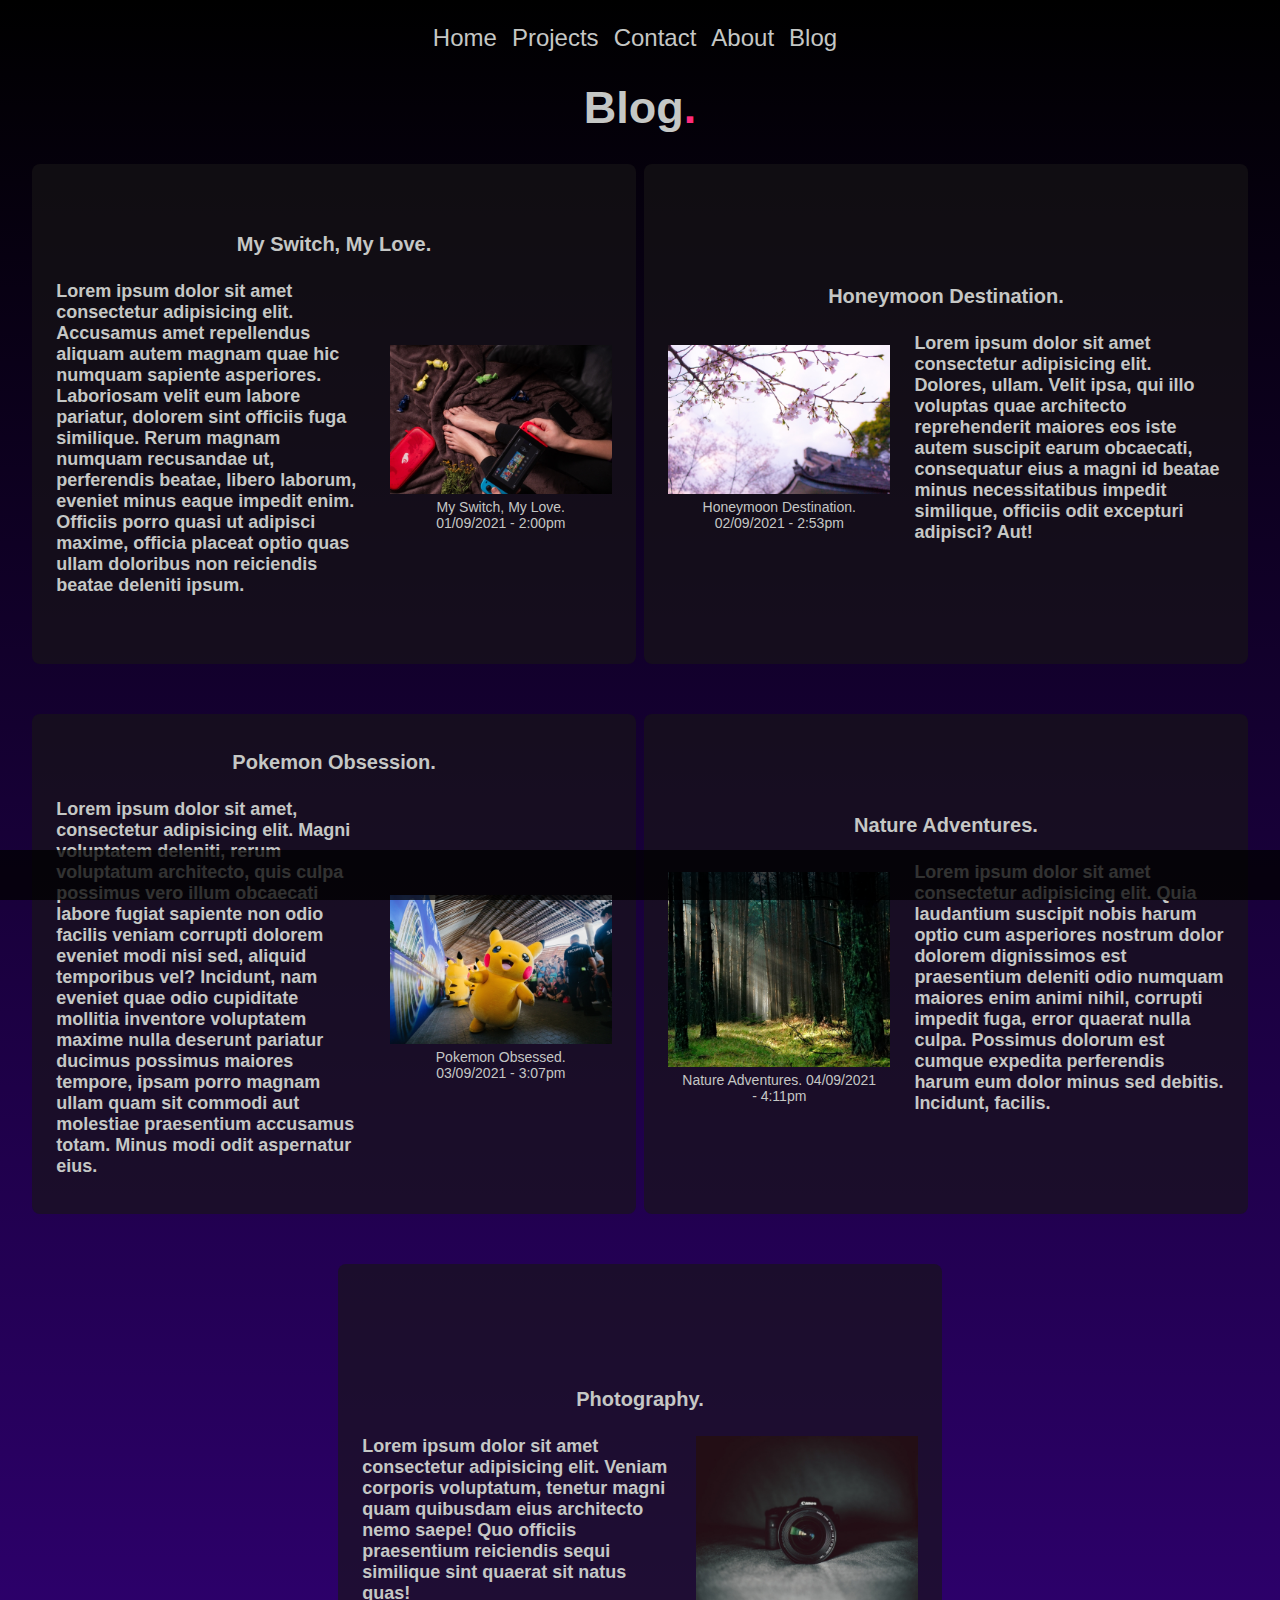
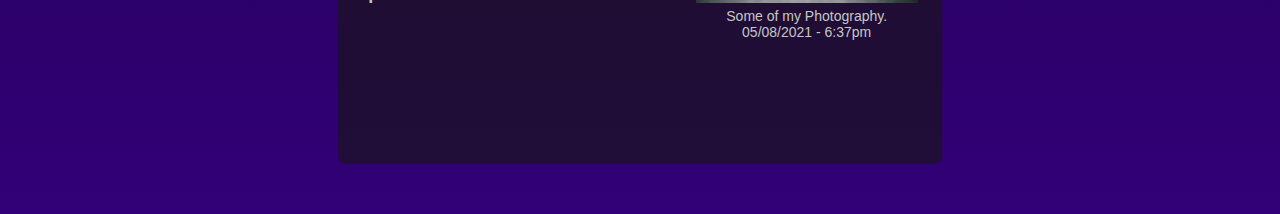
<file: src/blog.html>
<!DOCTYPE html>
<html lang="en">
<head>
    <meta charset="UTF-8">
    <meta http-equiv="X-UA-Compatible" content="IE=edge">
    <meta name="viewport" content="width=device-width, initial-scale=1.0">
    <link rel="stylesheet" href="https://use.fontawesome.com/releases/v5.15.4/css/all.css" integrity="sha256-mUZM63G8m73Mcidfrv5E+Y61y7a12O5mW4ezU3bxqW4= sha384-DyZ88mC6Up2uqS4h/KRgHuoeGwBcD4Ng9SiP4dIRy0EXTlnuz47vAwmeGwVChigm sha512-1ycn6IcaQQ40/MKBW2W4Rhis/DbILU74C1vSrLJxCq57o941Ym01SwNsOMqvEBFlcgUa6xLiPY/NS5R+E6ztJQ==" crossorigin="anonymous">
    <link rel="preconnect" href="https://fonts.googleapis.com">
    <link rel="preconnect" href="https://fonts.gstatic.com" crossorigin>
    <link href="https://fonts.googleapis.com/css2?family=Montserrat:wght@100;300;400;500;600;700&display=swap" rel="stylesheet" integrity="sha256-2mYLCLGpzQcjBaUG4eb3N2ESFk8wGu1hUoMGv0ahZxo= sha384-RoE7JWtql50WJOFulNx5HFG6JpqdRERX7A7NoFkz1Bgdy7HSwfLnyd7zjDTaa55L sha512-4ztkAfqTIJAjytlw7atkSB0OgqqO/O6fhgFpR356O7sX3FpCJ3wUO/c3AOUNYjWou6ZVphvs0iGjWZ2BsQQnPg==" crossorigin="anonymous">
    <title>Blog</title>
    <link rel="stylesheet" href="styling/style.css" integrity="sha256-WMt7UNTJ7JudF7cfU2F2bqUPkQhENpx/lSQ45PGpxCg= sha384-QP4jEogz4x0Ho4ECtLmNuEDroipkpV1zxHKgbQYL07ags2djCRxNfHRR+fghO/5p sha512-VD6AcMUN9jT6TJd0rK/DJ1gvBzxtZeiT3ETO1hBJIl+Osc+LFpUj/vhryiWjBJSKDgBeqN/iQg3En/la8CaU0w==">
    <link rel="stylesheet" href="styling/blog.css" integrity="sha256-VTVmypQHK3XhLfZ73vx70gSvXtFJGE0BBugt6P4JOSY= sha384-HBP4dGVTifxRvMhOJ61uz5LkIvkfYObQvZ5H3TUhEyOplFBJs+XU2q0u+LQwzsxG sha512-y/TmZmY8HyIiREtSBfEMos28fbl2HcByQnCAvOKgzjTvECfHqFCCtt9zdM8BAGbX8wb51II+5q8kTgvmo8egKQ==">
    
</head>
<body>
    <!-- background classes -->
    <main class="container background">
        <header> 
            <!-- navbar -->
            <nav class="navbar">
                <div>
                    <ul>
                        <li><a href="index.html">Home</a></li>
                        <li><a href="projects.html">Projects</a></li>
                        <li><a href="contact.html">Contact</a></li>
                        <li><a href="aboutme.html">About</a></li>
                        <li><a href="blog.html">Blog</a></li>
                    </ul>
                </div>
            </nav>
        </header>
        <!-- blog container -->
        <section class="blog-container">
            <!-- page heading -->
                <h2 class="page-heading">Blog<span class="period">.</span></h2>
            <article class="blog-article">
                <!-- first blog post -->
                <h2 class="article-heading">My Switch, My Love.</h2>
                <div class="blog-article-content content-reverse">
                    <figure>
                        <img src="img/Optimized-nintendo-switch.jpg" alt="Photo of someone playing on a Nintendo Switch">
                        <figcaption>My Switch, My Love. 01/09/2021 - 2:00pm</figcaption>
                    </figure>
                    <p>Lorem ipsum dolor sit amet consectetur adipisicing elit. Accusamus amet repellendus aliquam autem magnam quae hic numquam sapiente asperiores. Laboriosam velit eum labore pariatur, dolorem sint officiis fuga similique. Rerum magnam numquam recusandae ut, perferendis beatae, libero laborum, eveniet minus eaque impedit enim. Officiis porro quasi ut adipisci maxime, officia placeat optio quas ullam doloribus non reiciendis beatae deleniti ipsum.</p>
                </div>
            </article>
            <article class="blog-article">
                <!-- second blog post -->
                <h2 class="article-heading">Honeymoon Destination.</h2>
                <div class="blog-article-content">
                <figure>
                    <img src="img/Optimized-travel-japan.jpg" alt="Photo of cherry blossoms in japan">
                    <figcaption>Honeymoon Destination. 02/09/2021 - 2:53pm</figcaption>
                </figure>
                <p>Lorem ipsum dolor sit amet consectetur adipisicing elit. Dolores, ullam. Velit ipsa, qui illo voluptas quae architecto reprehenderit maiores eos iste autem suscipit earum obcaecati, consequatur eius a magni id beatae minus necessitatibus impedit similique, officiis odit excepturi adipisci? Aut!</p>
            </div>
            </article>
            <article class="blog-article blog-article-reverse">
                <!-- third blog post -->
                <h2 class="article-heading">Pokemon Obsession.</h2>
                <div class="blog-article-content content-reverse">
                <figure class="float-reverse">
                    <img src="img/Optimized-pikachu.jpg" alt="Photo of someone dressed in a Pikachu costume">
                    <figcaption>Pokemon Obsessed. 03/09/2021 - 3:07pm</figcaption>
                </figure>
                <p>Lorem ipsum dolor sit amet, consectetur adipisicing elit. Magni voluptatem deleniti, rerum voluptatum architecto, quis culpa possimus vero illum obcaecati labore fugiat sapiente non odio facilis veniam corrupti dolorem eveniet modi nisi sed, aliquid temporibus vel? Incidunt, nam eveniet quae odio cupiditate mollitia inventore voluptatem maxime nulla deserunt pariatur ducimus possimus maiores tempore, ipsam porro magnam ullam quam sit commodi aut molestiae praesentium accusamus totam. Minus modi odit aspernatur eius.</p>
            </div>
            </article>
            <article class="blog-article">
                <!-- fourth blog post -->
                <h2 class="article-heading">Nature Adventures.</h2>
                <div class="blog-article-content">
                <figure>
                    <img src="img/Optimized-nature.jpg" alt="Photo of a forest with beams of light through trees">
                    <figcaption>Nature Adventures. 04/09/2021 - 4:11pm</figcaption>
                </figure>
                <p>Lorem ipsum dolor sit amet consectetur adipisicing elit. Quia laudantium suscipit nobis harum optio cum asperiores nostrum dolor dolorem dignissimos est praesentium deleniti odio numquam maiores enim animi nihil, corrupti impedit fuga, error quaerat nulla culpa. Possimus dolorum est cumque expedita perferendis harum eum dolor minus sed debitis. Incidunt, facilis.</p>
            </div>
            </article>
            <article class="blog-article blog-article-reverse">
                <!-- fifth blog post - eventually i will either turn the figcaption into a link to another html page with my photography or create a button to click to see my photography page-->
                <h2 class="article-heading">Photography.</h2>
                <div class="blog-article-content content-reverse">
                <figure class="float-reverse">
                    <img src="img/Optimized-photography.jpg" alt="Photo of a Canon camera">
                    <figcaption>Some of my Photography. 05/08/2021 - 6:37pm</figcaption>
                </figure>
                <p>Lorem ipsum dolor sit amet consectetur adipisicing elit. Veniam corporis voluptatum, tenetur magni quam quibusdam eius architecto nemo saepe! Quo officiis praesentium reiciendis sequi similique sint quaerat sit natus quas!</p>
            </div>
            </article>
        </section>
        <!-- footer social links -->
        <footer class="footer">
            <nav class="social-links">
                <ul>
                    <li>
                        <a href="https://www.linkedin.com/in/tiakoenig/" target="_blank" rel="noopener noreferrer">
                            <i class="fab fa-linkedin"></i>
                        </a>
                    </li>
                    <li>
                        <a href="https://github.com/Tia-Koenig" target="_blank" rel="noopener noreferrer">
                            <i class="fab fa-github"></i>
                        </a>
                    </li>
                    <li>
                        <a href="https://twitter.com/Tia_in_Tech" target="_blank" rel="noopener noreferrer">
                            <i class="fab fa-twitter-square"></i>
                        </a>
                    </li>
                    <li>
                        <a href="mailto:tiakoenig1994@gmail.com" target="_blank" rel="noopener noreferrer">
                            <i class="fas fa-envelope"></i>
                        </a>
                    </li>
                </ul>
            </nav>
        </footer>
    </main>
</body>
</html>
</file>
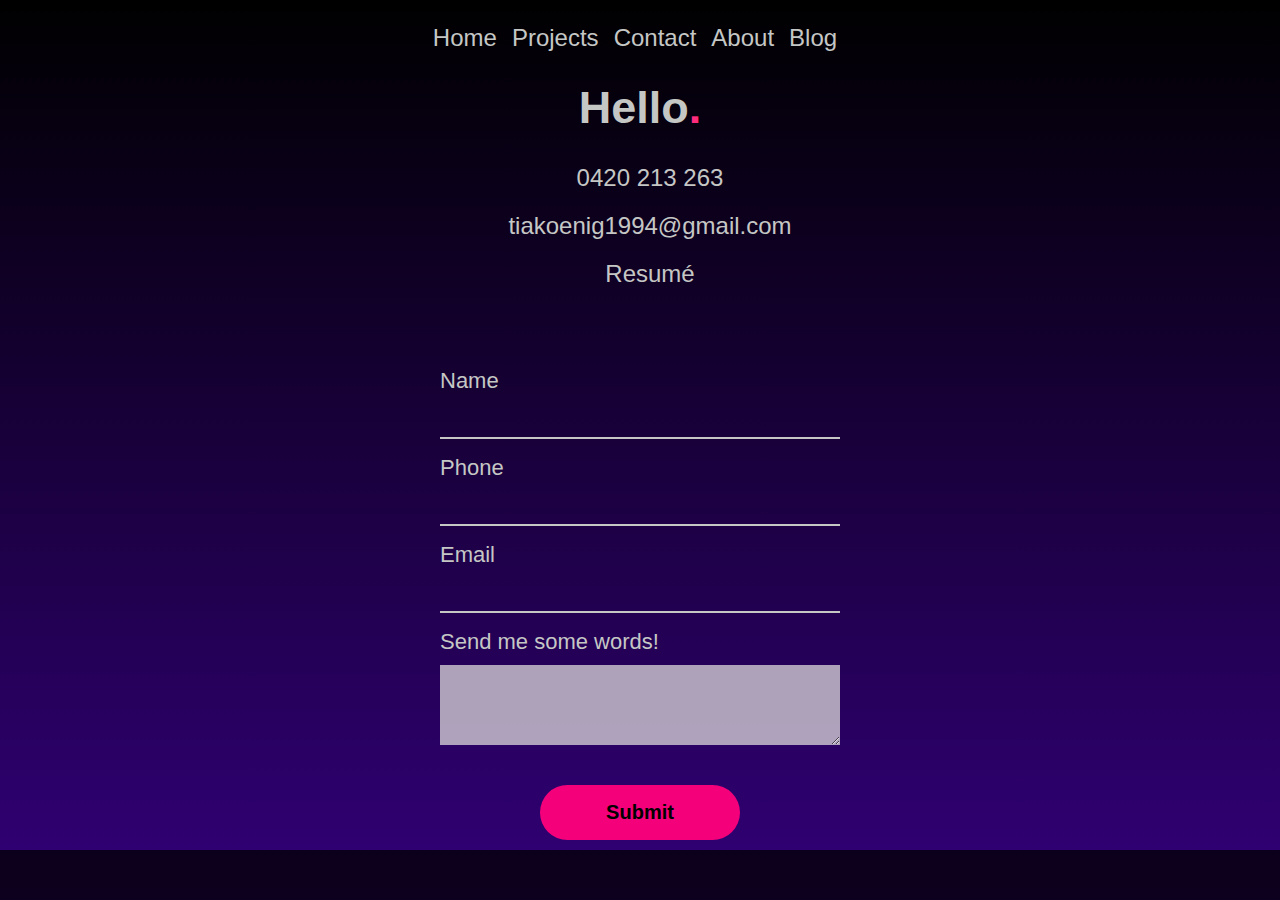
<file: src/contact.html>
<!DOCTYPE html>
<html lang="en">
<head>
    <meta charset="UTF-8">
    <meta http-equiv="X-UA-Compatible" content="IE=edge">
    <meta name="viewport" content="width=device-width, initial-scale=1.0">
    <link rel="stylesheet" href="https://use.fontawesome.com/releases/v5.15.4/css/all.css" integrity="sha256-mUZM63G8m73Mcidfrv5E+Y61y7a12O5mW4ezU3bxqW4= sha384-DyZ88mC6Up2uqS4h/KRgHuoeGwBcD4Ng9SiP4dIRy0EXTlnuz47vAwmeGwVChigm sha512-1ycn6IcaQQ40/MKBW2W4Rhis/DbILU74C1vSrLJxCq57o941Ym01SwNsOMqvEBFlcgUa6xLiPY/NS5R+E6ztJQ==" crossorigin="anonymous">
    <link rel="preconnect" href="https://fonts.googleapis.com">
    <link rel="preconnect" href="https://fonts.gstatic.com" crossorigin>
    <link href="https://fonts.googleapis.com/css2?family=Montserrat:wght@100;300;400;500;600;700&display=swap" rel="stylesheet" integrity="sha256-2mYLCLGpzQcjBaUG4eb3N2ESFk8wGu1hUoMGv0ahZxo= sha384-RoE7JWtql50WJOFulNx5HFG6JpqdRERX7A7NoFkz1Bgdy7HSwfLnyd7zjDTaa55L sha512-4ztkAfqTIJAjytlw7atkSB0OgqqO/O6fhgFpR356O7sX3FpCJ3wUO/c3AOUNYjWou6ZVphvs0iGjWZ2BsQQnPg==" crossorigin="anonymous">
    <title>Contact</title>
    <link rel="stylesheet" href="styling/style.css" integrity="sha256-WMt7UNTJ7JudF7cfU2F2bqUPkQhENpx/lSQ45PGpxCg= sha384-QP4jEogz4x0Ho4ECtLmNuEDroipkpV1zxHKgbQYL07ags2djCRxNfHRR+fghO/5p sha512-VD6AcMUN9jT6TJd0rK/DJ1gvBzxtZeiT3ETO1hBJIl+Osc+LFpUj/vhryiWjBJSKDgBeqN/iQg3En/la8CaU0w==">
    <link rel="stylesheet" href="styling/contact.css" integrity="sha256-0UiasuP88PyFNV4weEV2tKk9JxyR6JNjDxEvrYftDfw= sha384-MOARyoppUqNsj+WaYCKnbMJUSJ8rOR95GKPhRNodlP9Cpe0KlSJqyomq4NqRLfK3 sha512-OmBFkGJBR3Yy9ozuiNMwcl6SM7dZYnzqltRVSyYMlRrSqbIswgXMMnrzDecn/dkg3+kCzsHmDBnjgO3mvRQK7g==">
</head>
<body>
    <main class="container background">
        <!-- navbar -->
        <header class="header-container"> 
            <nav class="navbar">
                <div>
                    <ul>
                        <li><a href="index.html">Home</a></li>
                        <li><a href="projects.html">Projects</a></li>
                        <li><a href="contact.html">Contact</a></li>
                        <li><a href="aboutme.html">About</a></li>
                        <li><a href="blog.html">Blog</a></li>
                    </ul>
                </div>
                
            </nav>
        </header>
        <section class="contact-content">
            <!-- contact page heading -->
                <h2>Hello<span class="period">.</span></h2>
            <div class="contact-information">
                <i class="fas fa-phone-square-alt"></i>
                <p>0420 213 263</p>
            </div>
            <div class="contact-information">
                <i class="fas fa-envelope"></i>
                <a href="mailto:tiakoenig1994@gmail.com" target="_blank" rel="noopener noreferrer">tiakoenig1994@gmail.com</a>
            </div>
            <!-- extra class added to resume so i can add margin bottom to further seperate the form from the contact information divs -->
            <div class="contact-information contact-information-margin">
                <i class="fas fa-file"></i>
                <a href="img/TiaKoenig-Resume.pdf" target="_blank" rel="noopener noreferrer"><p>Resumé</p></a>
            </div>
            <!-- contact form -->
            <form class="contact-form">
                <label for="name">Name</label>
                <input id="name" type="text" name="name">
                <label for="phone">Phone</label>
                <input id="phone" type="text" name="phone">
                <label for="email">Email</label>
                <input id="email" type="text" name="email">
                <label for="message">Send me some words!</label>
                <textarea id="message" name="message" rows="4"></textarea>
                <input id="submit" type="submit" class="submit-button">
            </form>
        </section>
    </main>
    <!-- social links -->
    <footer class="footer">
        <nav class="social-links">
            <ul>
                <li>
                    <a href="https://www.linkedin.com/in/tiakoenig/" target="_blank" rel="noopener noreferrer">
                        <i class="fab fa-linkedin"></i>
                    </a>
                </li>
                <li>
                    <a href="https://github.com/Tia-Koenig" target="_blank" rel="noopener noreferrer">
                        <i class="fab fa-github"></i>
                    </a>
                </li>
                <li>
                    <a href="https://twitter.com/Tia_in_Tech" target="_blank" rel="noopener noreferrer">
                        <i class="fab fa-twitter-square"></i>
                    </a>
                </li>
                <li>
                    <a href="mailto:tiakoenig1994@gmail.com" target="_blank" rel="noopener noreferrer">
                        <i class="fas fa-envelope"></i>
                    </a>
                </li>
            </ul>
        </nav>
    </footer>
</body>
</html>
</file>
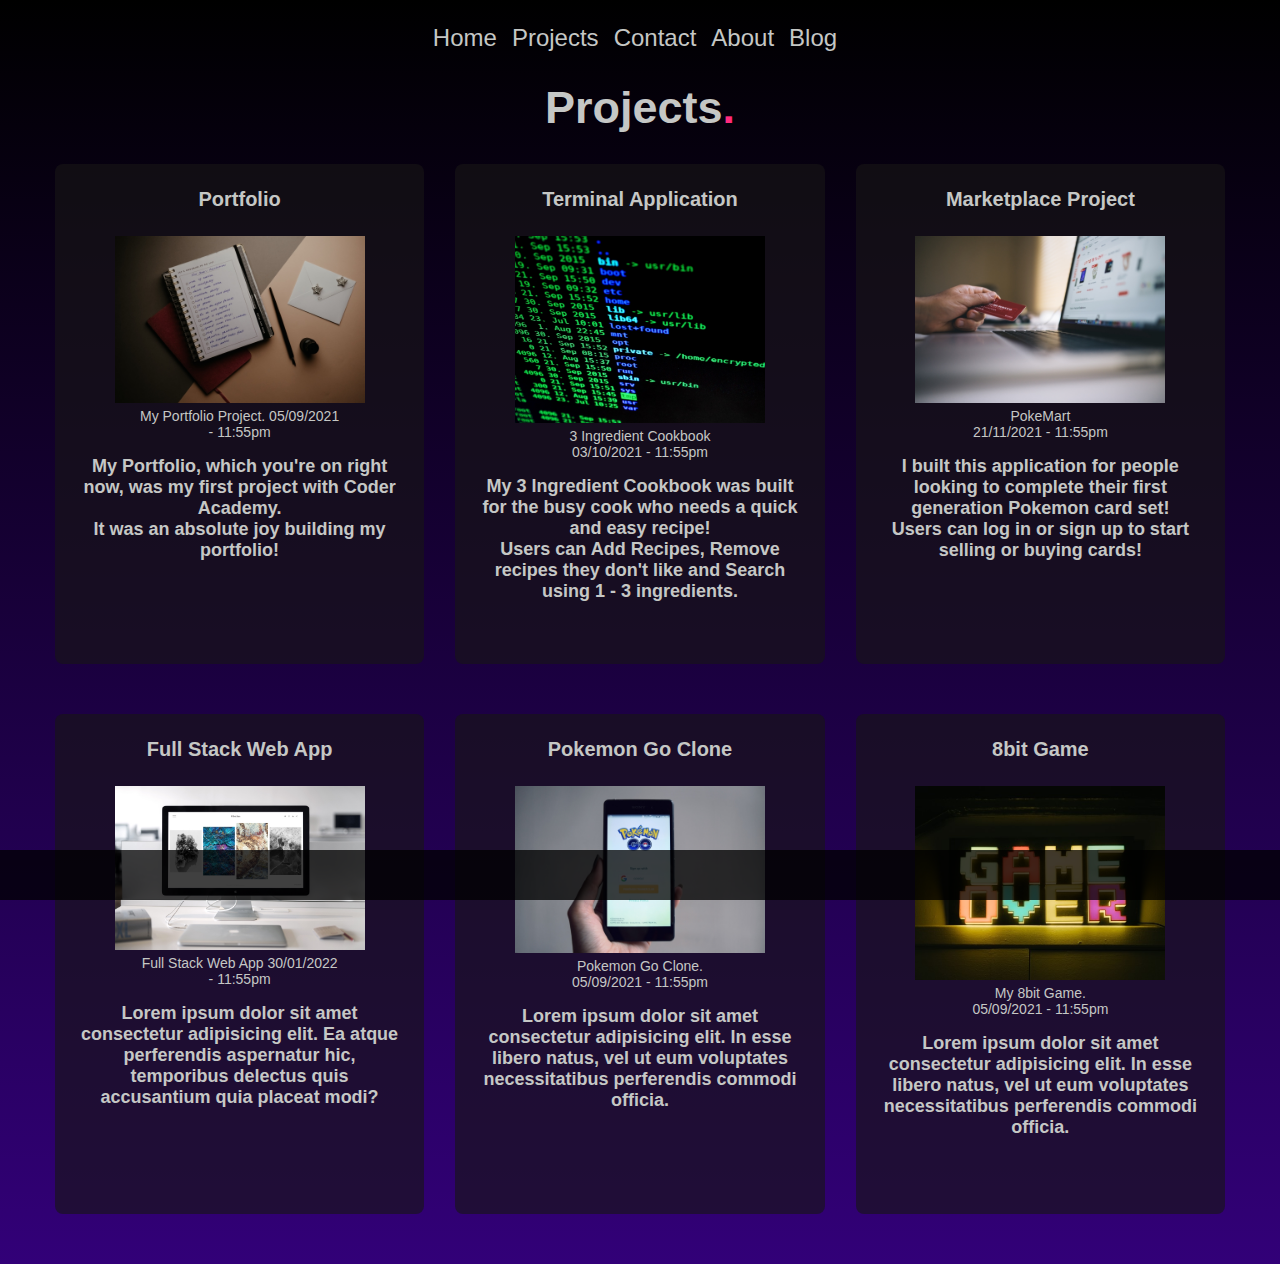
<file: src/projects.html>
<!DOCTYPE html>
<html lang="en">
<head>
    <meta charset="UTF-8">
    <meta http-equiv="X-UA-Compatible" content="IE=edge">
    <meta name="viewport" content="width=device-width, initial-scale=1.0">
    <link rel="stylesheet" href="https://use.fontawesome.com/releases/v5.15.4/css/all.css" integrity="sha256-mUZM63G8m73Mcidfrv5E+Y61y7a12O5mW4ezU3bxqW4= sha384-DyZ88mC6Up2uqS4h/KRgHuoeGwBcD4Ng9SiP4dIRy0EXTlnuz47vAwmeGwVChigm sha512-1ycn6IcaQQ40/MKBW2W4Rhis/DbILU74C1vSrLJxCq57o941Ym01SwNsOMqvEBFlcgUa6xLiPY/NS5R+E6ztJQ==" crossorigin="anonymous">
    <!-- google font  -->
    <link rel="preconnect" href="https://fonts.googleapis.com">
    <link rel="preconnect" href="https://fonts.gstatic.com" crossorigin>
    <link href="https://fonts.googleapis.com/css2?family=Montserrat:wght@100;300;400;500;600;700&display=swap" rel="stylesheet" integrity="sha256-2mYLCLGpzQcjBaUG4eb3N2ESFk8wGu1hUoMGv0ahZxo= sha384-RoE7JWtql50WJOFulNx5HFG6JpqdRERX7A7NoFkz1Bgdy7HSwfLnyd7zjDTaa55L sha512-4ztkAfqTIJAjytlw7atkSB0OgqqO/O6fhgFpR356O7sX3FpCJ3wUO/c3AOUNYjWou6ZVphvs0iGjWZ2BsQQnPg==" crossorigin="anonymous">
    <title>Projects</title>
    <link rel="stylesheet" href="styling/projects.css" integrity="sha256-4t3rJJOuDPyVUJ9vXFfPe0VNdhawZw8G8tsDoEVygYo= sha384-mRZ7FcHALGQj3fHkGbSBE2808ZNYAvRo+NSjGz+Lf7o/K3G6oDdJpCEstjC1B7cF sha512-CQdxcIWvv0HZeRF7UIGTJEffc81XE00bZZT411IKp3So8b5UsdA28R/oMlW6upUBp/3OOxrgthBxCXIGZMJ1Gg==">
    <link rel="stylesheet" href="styling/style.css" integrity="sha256-WMt7UNTJ7JudF7cfU2F2bqUPkQhENpx/lSQ45PGpxCg= sha384-QP4jEogz4x0Ho4ECtLmNuEDroipkpV1zxHKgbQYL07ags2djCRxNfHRR+fghO/5p sha512-VD6AcMUN9jT6TJd0rK/DJ1gvBzxtZeiT3ETO1hBJIl+Osc+LFpUj/vhryiWjBJSKDgBeqN/iQg3En/la8CaU0w==">
</head>
<body>
    <main class="container background">
        <header> 
            <nav class="navbar">
                <div>
                    <ul>
                        <li><a href="index.html">Home</a></li>
                        <li><a href="projects.html">Projects</a></li>
                        <li><a href="contact.html">Contact</a></li>
                        <li><a href="aboutme.html">About</a></li>
                        <li><a href="blog.html">Blog</a></li>
                    </ul>
                </div>
                
            </nav>
        </header>
        <section class="projects-container">
            <!-- projects page heading -->
                <h2 class="page-heading">Projects<span class="period">.</span></h2>
        <!-- projects cards -->
        <!-- will be adding a button under each project that will lead to the live demo in the future -->
            <article class="projects-article">
                <h2 class="article-heading">Portfolio</h2>
                <figure>
                    <img src="img/Optimized-portfolio-image.jpg" alt="Image of a notebook with writing, a pen and envelope">
                    <figcaption>My Portfolio Project. 05/09/2021 - 11:55pm</figcaption>
                </figure>
                <p>My Portfolio, which you're on right now, was my first project with Coder Academy. <br>It was an absolute joy building my portfolio!</p>
            </article>
            <article class="projects-article">
                <h2 class="article-heading"> <a href="https://github.com/Tia-Koenig/T1A3-TerminalApplication" target="_blank" rel="noopener noreferrer" >Terminal Application</a></h2>
                <figure>
                    <img src="img/terminal.jpg" alt="Terminal App Picture">
                    <figcaption>3 Ingredient Cookbook 03/10/2021 - 11:55pm</figcaption>
                </figure>
                <p>My 3 Ingredient Cookbook was built for the busy cook who needs a quick and easy recipe! <br> Users can Add Recipes, Remove recipes they don't like and Search using 1 - 3 ingredients.</p>
            </article>
            <article class="projects-article">
                <h2 class="article-heading"> <a href="https://rails-marketplace-app-t2a2.herokuapp.com/" target="_blank" rel="noopener noreferrer" >Marketplace Project</a> </h2>
                <figure>
                    <img src="img/Optimized-marketproject.jpg" alt="Marketplace Project Picture">
                    <figcaption>PokeMart <br> 21/11/2021 - 11:55pm</figcaption>
                </figure>
                <p>I built this application for people looking to complete their first generation Pokemon card set! <br> Users can log in or sign up to start selling or buying cards!</p>
            </article>
            <article class="projects-article">
                <h2 class="article-heading">Full Stack Web App</h2>
                <figure>
                    <img src="img/fullstackapp.jpg" alt="Full Stack App Picture">
                    <figcaption>Full Stack Web App 30/01/2022 - 11:55pm</figcaption>
                </figure>
                <p>Lorem ipsum dolor sit amet consectetur adipisicing elit. Ea atque perferendis aspernatur hic, temporibus delectus quis accusantium quia placeat modi?</p>
            </article>
            <article class="projects-article">
                <h2 class="article-heading">Pokemon Go Clone</h2>
                <figure>
                    <img src="img/Optimized-pokemongo-clone.jpg" alt="Image of phone with pokemon go on the screen">
                    <figcaption>Pokemon Go Clone. 05/09/2021 - 11:55pm</figcaption>
                </figure>
                <p>Lorem ipsum dolor sit amet consectetur adipisicing elit. In esse libero natus, vel ut eum voluptates necessitatibus perferendis commodi officia.</p>
            </article>
            <article class="projects-article">
                <h2 class="article-heading">8bit Game</h2>
                <figure>
                    <img src="img/Optimized-8bit-game.jpg" alt="Image of illuminated letters, spelling GAME OVER">
                    <figcaption>My 8bit Game. <br> 05/09/2021 - 11:55pm</figcaption>
                </figure>
                <p>Lorem ipsum dolor sit amet consectetur adipisicing elit. In esse libero natus, vel ut eum voluptates necessitatibus perferendis commodi officia.</p>
            </article>
        </section>
        <footer class="footer">
            <nav class="social-links">
                <ul>
                    <li>
                        <a href="https://www.linkedin.com/in/tiakoenig/" target="_blank" rel="noopener noreferrer">
                            <i class="fab fa-linkedin"></i>
                        </a>
                    </li>
                    <li>
                        <a href="https://github.com/Tia-Koenig" target="_blank" rel="noopener noreferrer">
                            <i class="fab fa-github"></i>
                        </a>
                    </li>
                    <li>
                        <a href="https://twitter.com/Tia_in_Tech" target="_blank" rel="noopener noreferrer">
                            <i class="fab fa-twitter-square"></i>
                        </a>
                    </li>
                    <li>
                        <a href="mailto:tiakoenig1994@gmail.com" target="_blank" rel="noopener noreferrer">
                            <i class="fas fa-envelope"></i>
                        </a>
                    </li>
                </ul>
            </nav>
        </footer>
    </main>
</body>
</html>
</file>
<file: styling/style.css>
/* styling for viewports iphone 5/SE and above */

:root {
    --main-color: #C5C7C5;
    --colorpop-color: rgb(243, 0, 122);
}

* {
    padding: 0;
    margin: 0;
    box-sizing: border-box;
}

body {
    font-family: 'Montserrat', sans-serif;
    color: var(--main-color);
    font-size: 18px;
    /* position: relative; */
}

/* global styling */


/* article heading styling */
.article-heading {
    font-size: 20px;
    margin-top: 0;
    margin-bottom: 25px;
}

/* background styling */
.background {
    background: rgb(50,0,120);
    background: linear-gradient(0deg, rgba(50,0,120,1) 0%, rgba(0,0,0,1) 100%);
    background-repeat: no-repeat;
    background-size: cover;
    width: 100%;
    min-height: 100vh;
    height: 100%;
}

/* background styling */
.container {
    max-width: 1440px;
    padding: 0 24px;
    margin-left: auto;
    margin-right: auto;
}

/* navabr styling and pseudo classes */
.navbar {
    text-align: center;
    padding-top: 24px;
}

.navbar li {
    display: inline;
    list-style: none;
    margin-right: 10px;
    font-size: 14px;
}

.navbar a {
    color: var(--main-color);
}

.navbar a:hover {
    color: var(--colorpop-color);
}

.navbar a:active {
    color: var(--colorpop-color);
}

/* a tag styles */
a {
    text-decoration: none;
    color: var(--main-color);
}

/* global page heading */
h2 {
    font-size: 30px;
    text-align: center;
    
    margin-top: 30px;
    margin-bottom: 30px;
}

/* social link */
.footer {
    max-width: 1440px;
    position: fixed;
    bottom: 0;
    left: 50%;
    transform: translateX(-50%);
    display: flex;
    justify-content: center;
    align-items: center;
    width: 100%;
    background-color: rgba(0,0,0,0.75);
    color: var(--main-color);
    height: 50px;
}

/* Home page styling */

.period {
    color: rgb(255, 43, 124);
}

/* home content flex styling */
.home-content {
    display: flex;
    justify-content: center;
    flex-direction: column;
    align-items: center;
    text-align: center;
}

/* hero image*/
.home-image {
    width: 200px;
    border-radius: 50%;
    margin-bottom: 25px;
}

/* home page heading styling */
.home-container h1 {
    font-size: 25px;
    margin-bottom: 5px;
}

.home-container h3 {
    font-size: 20px;
    margin-bottom: 5px;
}

.home-container h4 {
    font-size: 18px;
    margin-bottom: 25px;
}

/* home paragraph styling */
.home-content-description {
    max-width: 350px;
    width: 100%;
}

.home-container p {
    margin-bottom: 25px;
    font-size: 22px;
}

/* social link styling */
.social-links li {
    display: inline;
    list-style: none;
    font-size: 30px;
    margin-right: 20px;
}

/* social link pseudo class styling */
.social-links a:active {
    color: var(--colorpop-color);
}

.social-links a:hover {
    color: var(--colorpop-color);
}

/* call to action button styling */
.cta-buttons {
    display: flex;
    justify-content: center;
    flex-direction: column;
    align-items: center;
    width: 100%;
}

/* button a tag styling */
.cta-buttons a {
    display: flex;
    justify-content: center;
    width: 100%;
}

/* button primary styling */
.btn-primary {
    align-items: center;
    height: 52px;
    width: 100%;
    max-width: 200px;
    border-radius: 50px;
    border-style: none;
    padding: 0 50px;
    margin-bottom: 24px;
    font-size: 16px;
    font-weight: 600;
    color: #000;
    cursor: pointer;
    background-color: var(--colorpop-color);
}

/* button primary ID to change font color to specific button */
#btn-primary-font {
    color: #000;
}

/* alternate button styling */
.btn-alt {
    background-color: transparent;
    border: 2px solid var(--main-color);
    color: var(--main-color);
    margin-bottom: 50px;
}

/* small screen media query */
@media only screen and (max-width: 374px) {
    .page-heading {
        width: 100%;
    }
    .navbar li {
        font-size: 12px;
    }
}

/* tablet media query */
@media only screen and (min-width: 768px) {
    .page-heading {
        width: 100%;
    }
    .navbar li {
        font-size: 24px;
    }
    h2 {
        font-size: 45px;
    }
    .home-image {
        width: 250px;
    }
    .home-content h1 {
        font-size: 35px;
    }
    .home-content h3 {
        font-size: 30px;
    }
    .home-content h4 {
        font-size: 28px;
    }
    .home-content-description {
        max-width: 500px;
    }
    .home-content p {
        font-size: 35px;
    }
    .cta-buttons {
        flex-direction: row;
        margin-bottom: 50px;
    }
    .btn-primary {
        margin: 0;
    }
    .btn-alt {
        margin-left: 25px;
    }
}

/* desktop media query */
@media only screen and (min-width: 1248px) {
    .navbar li {
        font-size: 24px;
    }
    /* home page "home" heading */
    h2 {
        font-size: 45px;
    }
    /* home page image */
    .home-image {
        width: 250px;
    }
    /* home h1 - my name */
    .home-content h1 {
        font-size: 35px;
    }
    /* home h3 - job title */
    .home-content h3 {
        font-size: 30px;
    }
    /* home h4 - job skill level */
    .home-content h4 {
        font-size: 28px;
    }
    .home-content-description {
        width: 500px;
    }
    .home-content p {
        font-size: 35px;
    }
}
</file>
<file: src/styling/style.css>
/* styling for viewports iphone 5/SE and above */

:root {
    --main-color: #C5C7C5;
    --colorpop-color: rgb(243, 0, 122);
}

* {
    padding: 0;
    margin: 0;
    box-sizing: border-box;
}

body {
    font-family: 'Montserrat', sans-serif;
    color: var(--main-color);
    font-size: 18px;
    /* position: relative; */
}

/* global styling */


/* article heading styling */
.article-heading {
    font-size: 20px;
    margin-top: 0;
    margin-bottom: 25px;
}

/* background styling */
.background {
    background: rgb(50,0,120);
    background: linear-gradient(0deg, rgba(50,0,120,1) 0%, rgba(0,0,0,1) 100%);
    background-repeat: no-repeat;
    background-size: cover;
    width: 100%;
    min-height: 100vh;
    height: 100%;
}

/* background styling */
.container {
    max-width: 1440px;
    padding: 0 24px;
    margin-left: auto;
    margin-right: auto;
}

/* navabr styling and pseudo classes */
.navbar {
    text-align: center;
    padding-top: 24px;
}

.navbar li {
    display: inline;
    list-style: none;
    margin-right: 10px;
    font-size: 14px;
}

.navbar a {
    color: var(--main-color);
}

.navbar a:hover {
    color: var(--colorpop-color);
}

.navbar a:active {
    color: var(--colorpop-color);
}

/* a tag styles */
a {
    text-decoration: none;
    color: var(--main-color);
}

/* global page heading */
h2 {
    font-size: 30px;
    text-align: center;
    
    margin-top: 30px;
    margin-bottom: 30px;
}

/* social link */
.footer {
    max-width: 1440px;
    position: fixed;
    bottom: 0;
    left: 50%;
    transform: translateX(-50%);
    display: flex;
    justify-content: center;
    align-items: center;
    width: 100%;
    background-color: rgba(0,0,0,0.75);
    color: var(--main-color);
    height: 50px;
}

/* Home page styling */

.period {
    color: rgb(255, 43, 124);
}

/* home content flex styling */
.home-content {
    display: flex;
    justify-content: center;
    flex-direction: column;
    align-items: center;
    text-align: center;
}

/* hero image*/
.home-image {
    width: 200px;
    border-radius: 50%;
    margin-bottom: 25px;
}

/* home page heading styling */
.home-container h1 {
    font-size: 25px;
    margin-bottom: 5px;
}

.home-container h3 {
    font-size: 20px;
    margin-bottom: 5px;
}

.home-container h4 {
    font-size: 18px;
    margin-bottom: 25px;
}

/* home paragraph styling */
.home-content-description {
    max-width: 350px;
    width: 100%;
}

.home-container p {
    margin-bottom: 25px;
    font-size: 22px;
}

/* social link styling */
.social-links li {
    display: inline;
    list-style: none;
    font-size: 30px;
    margin-right: 20px;
}

/* social link pseudo class styling */
.social-links a:active {
    color: var(--colorpop-color);
}

.social-links a:hover {
    color: var(--colorpop-color);
}

/* call to action button styling */
.cta-buttons {
    display: flex;
    justify-content: center;
    flex-direction: column;
    align-items: center;
    width: 100%;
}

/* button a tag styling */
.cta-buttons a {
    display: flex;
    justify-content: center;
    width: 100%;
}

/* button primary styling */
.btn-primary {
    align-items: center;
    height: 52px;
    width: 100%;
    max-width: 200px;
    border-radius: 50px;
    border-style: none;
    padding: 0 50px;
    margin-bottom: 24px;
    font-size: 16px;
    font-weight: 600;
    color: #000;
    cursor: pointer;
    background-color: var(--colorpop-color);
}

/* button primary ID to change font color to specific button */
#btn-primary-font {
    color: #000;
}

/* alternate button styling */
.btn-alt {
    background-color: transparent;
    border: 2px solid var(--main-color);
    color: var(--main-color);
    margin-bottom: 50px;
}

/* small screen media query */
@media only screen and (max-width: 374px) {
    .page-heading {
        width: 100%;
    }
    .navbar li {
        font-size: 12px;
    }
}

/* tablet media query */
@media only screen and (min-width: 768px) {
    .page-heading {
        width: 100%;
    }
    .navbar li {
        font-size: 24px;
    }
    h2 {
        font-size: 45px;
    }
    .home-image {
        width: 250px;
    }
    .home-content h1 {
        font-size: 35px;
    }
    .home-content h3 {
        font-size: 30px;
    }
    .home-content h4 {
        font-size: 28px;
    }
    .home-content-description {
        max-width: 500px;
    }
    .home-content p {
        font-size: 35px;
    }
    .cta-buttons {
        flex-direction: row;
        margin-bottom: 50px;
    }
    .btn-primary {
        margin: 0;
    }
    .btn-alt {
        margin-left: 25px;
    }
}

/* desktop media query */
@media only screen and (min-width: 1248px) {
    .navbar li {
        font-size: 24px;
    }
    /* home page "home" heading */
    h2 {
        font-size: 45px;
    }
    /* home page image */
    .home-image {
        width: 250px;
    }
    /* home h1 - my name */
    .home-content h1 {
        font-size: 35px;
    }
    /* home h3 - job title */
    .home-content h3 {
        font-size: 30px;
    }
    /* home h4 - job skill level */
    .home-content h4 {
        font-size: 28px;
    }
    .home-content-description {
        width: 500px;
    }
    .home-content p {
        font-size: 35px;
    }
}
</file>
<file: styling/aboutme.css>
.about-container {
    text-align: center;
}

.skill-content {
    margin-top: 50px;
    font-size: 15px;
}

.skill-grid-container {
    display: grid;
    width: 100%;
    grid-template-columns: 25% 25% 25% 25%;
    grid-template-rows: 50px;
    grid-auto-rows: 75px;
    border-radius: 8px;
    background-color: #181416a2;
}

/* .skill-level {
    display: grid;
    grid-template-columns: repeat(3, 1fr);
    grid-template-rows: 25px;
    grid-column: 2 / 5;
} */

.level-title {
    grid-column: 2 / span 1;
    font-size: 13px;
    margin: auto 0;
    text-align: center;
}

.level-a {
    grid-column: 2 / span 1;
    grid-row: 1 / span 1;
}

.level-b {
    grid-column: 3 / span 1;
    grid-row: 1 / span 1;
}

.level-c {
    grid-column: 4 / span 1;
    grid-row: 1 / span 1;
}

.skill-title {
    font-size: 14px;
    margin: auto 0;
    text-align: center;
}

.skill-icon {
    font-size: 20px;
}

.html {
    grid-column: 1 / span 1;
    grid-row: 2 / span 1;
}

.html-icon {
    color: coral;
    grid-column: 2 / span 1;
    grid-row: 2 / span 1;
    align-self: center;
    text-align: center;
}

.css {
    grid-column: 1 / span 1;
    grid-row: 3 / span 1;
}

.css-icon {
    color: rgb(93, 204, 241);
    grid-column: 2 / span 1;
    grid-row: 3 / span 1;
    align-self: center;
    text-align: center;
}

.google {
    grid-column: 1 / span 1;
    grid-row: 4 / span 1;
}

.google-icon {
    color: cornflowerblue;
    align-self: center;
    text-align: center;
}

.google-a {
    grid-column: 2 / span 1;
    grid-row: 4 / span 1;
}

.google-b {
    grid-column: 3 / span 1 ;
    grid-row: 4 / span 1;
}

.tea-icon {
    align-self: center;
    text-align: center;
}

.tea-drinker {
    grid-column: 1 / span 1;
    grid-row: 5 / span 1;
}

.tea-a {
    grid-column: 2 / span 1;
    grid-row: 5 / span 1;
}

.tea-b {
    grid-column: 3 / span 1;
    grid-row: 5 / span 1;
}

.tea-c {
    grid-column: 4 / span 1;
    grid-row: 5 / span 1;
}

.aboutme-description {
    font-weight: 600;
}

.cta-aboutme {
    margin-top: 50px;
    padding-bottom: 50px;
    font-weight: 600;
}

.cta-heading {
    margin-bottom: 20px;
}

/* tablet media query */
@media only screen and (min-width: 768px) {
    .skill-section {
        display: flex;
        flex-direction: column;
        align-items: center;
    }
    .aboutme-description {
        max-width: 400px;
    }
    .skill-title {
        font-size: 24px;
    }
    .level-title {
        font-size: 24px;
    }
    .skill-icon {
        font-size: 30px;
    }
}

/* desktop media query */
@media only screen and (min-width: 1248px) {
    .aboutme-description {
        max-width: 500px;
        font-size: 22px;
    }
    .cta-aboutme p {
        font-size: 22px;
    }
    .skill-grid-container {
        max-width: 1000px;
    }
}
</file>
<file: styling/blog.css>
.blog-container {
    display: flex;
    justify-content: space-evenly;
    align-items: center;
    flex-wrap: wrap;
    width: 100%;
}

/* figure styling */
.blog-container figure {
    display: flex;
    justify-content: center;
    flex-direction: column;
    align-items: center;
    height: auto;
}

/* figcaption styling */
.blog-container figcaption {
    font-size: 14px;
    font-weight: 500;
    text-align: center;
    margin-bottom: 16px;
    width: 200px;
}

/* blog paragraph styling */
.blog-container p {
    text-align: center;
    font-weight: 600;
}

/* blog images styling */
.blog-container img {
    width: 100%;
    max-width: 300px;
    margin-bottom: 5px;
}

/* blog article container styling */
.blog-article {
    display: flex;
    flex-direction: column;
    justify-content: center;
    padding: 24px;
    width: 100%;
    max-width: 600px;
    margin-bottom: 50px;
    background-color: #181416a2;
    border-radius: 8px;
    
}

/* desktop media query */
@media only screen and (min-width: 1248px) {
    /* blog article styles */
    .blog-article {
        align-items: center;
        max-width: 49%;
        min-height: 500px;
    }
    /* blog article content styles */
    .blog-article-content {
        display: flex;
    }
    /* blog container image styles */
    .blog-container img {
        max-width: 400px;
    }
    /* content reverse styles */
    .content-reverse {
        flex-direction: row-reverse;
    }
    /* refinement needed, figure should have a class to prevent class chaining to avoid hierarchy issues */
    .blog-article .content-reverse figure {
        margin-right: 0;
        margin-left: 24px;
    }
    /* figure styles */
    .blog-article figure {
        max-width: 40%;
        margin-right: 24px;
    }
    /* figcaption styles */
    .blog-article figcaption {
        margin-bottom: 0;
    }
    /* article paragraph styles */
    .blog-article p {
        text-align: left;
        width: 100%;
    }
}
</file>
<file: styling/contact.css>
/* phone, email and resume styles */
.contact-information {
    display: flex;
    justify-content: left;
    /* flex-direction: row; */
    margin-bottom: 20px;
}

/* contact icon styling */
.contact-information i {
    font-size: 20px;
    margin-right: 20px;
}

/* contact info - added margin to seperate contact info from form */
.contact-information-margin {
    margin-bottom: 40px;
}

/* contact form */
.contact-form {
    display: flex;
    justify-content: left;
    flex-direction: column;
}

.contact-form label {
    /* margin-top: ; */
    margin-bottom: 10px;
    font-size: 16px;
}

/* input styling for contact form */
.contact-form input {
    background-color: transparent;
    border: transparent;
    border-bottom: solid 2px var(--main-color);
    margin-bottom: 16px;
    outline: transparent;
    color: var(--main-color);
    padding: 5px;
}
 /* contact form textarea styling*/
.contact-form textarea {
    background-color: rgba(224, 221, 221, 0.733);
    border: transparent;
    outline: transparent;
    padding: 10px;
}

/* form submit button styling */
input.submit-button {
    border: transparent;
    border-radius: 50px;
    width: 100%;
    max-width: 200px;
    background-color: var(--colorpop-color);
    font-size: 16px;
    margin-top: 40px;
    display: flex;
    justify-content: center;
    flex-direction: column;
    align-items: center;
    align-self: center;
    margin-bottom: 55px;
    font-weight: 600;
    cursor: pointer;
    color: #000;
    padding: 16px;
}

/* tablet media query */
@media only screen and (min-width: 768px) {
    /* contact form top margin to give a little more space between the form and contact information */
    .contact-form {
        margin-top: 40px;
    }
    /* contact information */
    .contact-information {
        font-size: 24px;
    }
    /* contact page contents */
    .contact-content {
        display: flex;
        justify-content: center;
        flex-direction: column;
        align-items: center;
    }
    /* contact form inputs */
    .contact-form input {
        width: 400px;
        font-size: 20px;
    }
    /* contact form label */
    .contact-form label {
        font-size: 22px;
    }
}
</file>
<file: styling/projects.css>
/* project container styling */
.projects-container {
    display: flex;
    justify-content: space-evenly;
    align-items: center;
    flex-wrap: wrap;
}

/* project article styling */
.projects-article {
    display: flex;
    justify-content: center;
    flex-direction: column;
    align-items: center;
    height: 100%;
    min-height: 450px;
    width: 100%;
}

/* image styling */
.projects-article img {
    width: 100%;
    max-width: 300px;
    margin-bottom: 5px;
}

/* project name heading */
.projects-article figcaption {
    font-size: 14px;
    font-weight: 500;
    text-align: center;
    margin-bottom: 16px;
    width: 200px;
}

/* figure styling */
.projects-container figure {
    display: flex;
    justify-content: center;
    flex-direction: column;
    align-items: center;
    height: auto;
}

/* project description */
.projects-article p {
    text-align: center;
    font-weight: 600;
}

/* projects article styling */
.projects-article {
    display: flex;
    flex-direction: column;
    justify-content: center;
    padding: 24px;
    width: 100%;
    max-width: 600px;
    margin-bottom: 50px;
    background-color: #181416a2;
    border-radius: 8px;
    min-height: 500px;
}

/* tablet media query */
@media only screen and (min-width: 768px) {
    .projects-article {
        min-height: 450px;
    }
}

/* desktop media query */
@media only screen and (min-width: 1248px) {
    .projects-article {
        align-items: center;
        flex-direction: column;
        justify-content: flex-start;
        max-width: 30%;
        min-height: 500px;
    }
    .projects-container img {
        max-width: 250px;
    }
    .projects-container {
        flex-wrap: wrap;
    }
}
</file>
<file: src/styling/aboutme.css>
.about-container {
    text-align: center;
}

.skill-content {
    margin-top: 50px;
    font-size: 15px;
}

.skill-grid-container {
    display: grid;
    width: 100%;
    grid-template-columns: 25% 25% 25% 25%;
    grid-template-rows: 50px;
    grid-auto-rows: 75px;
    border-radius: 8px;
    background-color: #181416a2;
}

/* .skill-level {
    display: grid;
    grid-template-columns: repeat(3, 1fr);
    grid-template-rows: 25px;
    grid-column: 2 / 5;
} */

.level-title {
    grid-column: 2 / span 1;
    font-size: 13px;
    margin: auto 0;
    text-align: center;
}

.level-a {
    grid-column: 2 / span 1;
    grid-row: 1 / span 1;
}

.level-b {
    grid-column: 3 / span 1;
    grid-row: 1 / span 1;
}

.level-c {
    grid-column: 4 / span 1;
    grid-row: 1 / span 1;
}

.skill-title {
    font-size: 14px;
    margin: auto 0;
    text-align: center;
}

.skill-icon {
    font-size: 20px;
}

.html {
    grid-column: 1 / span 1;
    grid-row: 2 / span 1;
}

.html-icon {
    color: coral;
    grid-column: 2 / span 1;
    grid-row: 2 / span 1;
    align-self: center;
    text-align: center;
}

.css {
    grid-column: 1 / span 1;
    grid-row: 3 / span 1;
}

.css-icon {
    color: rgb(93, 204, 241);
    grid-column: 2 / span 1;
    grid-row: 3 / span 1;
    align-self: center;
    text-align: center;
}

.google {
    grid-column: 1 / span 1;
    grid-row: 4 / span 1;
}

.google-icon {
    color: cornflowerblue;
    align-self: center;
    text-align: center;
}

.google-a {
    grid-column: 2 / span 1;
    grid-row: 4 / span 1;
}

.google-b {
    grid-column: 3 / span 1 ;
    grid-row: 4 / span 1;
}

.tea-icon {
    align-self: center;
    text-align: center;
}

.tea-drinker {
    grid-column: 1 / span 1;
    grid-row: 5 / span 1;
}

.tea-a {
    grid-column: 2 / span 1;
    grid-row: 5 / span 1;
}

.tea-b {
    grid-column: 3 / span 1;
    grid-row: 5 / span 1;
}

.tea-c {
    grid-column: 4 / span 1;
    grid-row: 5 / span 1;
}

.aboutme-description {
    font-weight: 600;
}

.cta-aboutme {
    margin-top: 50px;
    padding-bottom: 50px;
    font-weight: 600;
}

.cta-heading {
    margin-bottom: 20px;
}

/* tablet media query */
@media only screen and (min-width: 768px) {
    .skill-section {
        display: flex;
        flex-direction: column;
        align-items: center;
    }
    .aboutme-description {
        max-width: 400px;
    }
    .skill-title {
        font-size: 24px;
    }
    .level-title {
        font-size: 24px;
    }
    .skill-icon {
        font-size: 30px;
    }
}

/* desktop media query */
@media only screen and (min-width: 1248px) {
    .aboutme-description {
        max-width: 500px;
        font-size: 22px;
    }
    .cta-aboutme p {
        font-size: 22px;
    }
    .skill-grid-container {
        max-width: 1000px;
    }
}
</file>
<file: src/styling/blog.css>
.blog-container {
    display: flex;
    justify-content: space-evenly;
    align-items: center;
    flex-wrap: wrap;
    width: 100%;
}

/* figure styling */
.blog-container figure {
    display: flex;
    justify-content: center;
    flex-direction: column;
    align-items: center;
    height: auto;
}

/* figcaption styling */
.blog-container figcaption {
    font-size: 14px;
    font-weight: 500;
    text-align: center;
    margin-bottom: 16px;
    width: 200px;
}

/* blog paragraph styling */
.blog-container p {
    text-align: center;
    font-weight: 600;
}

/* blog images styling */
.blog-container img {
    width: 100%;
    max-width: 300px;
    margin-bottom: 5px;
}

/* blog article container styling */
.blog-article {
    display: flex;
    flex-direction: column;
    justify-content: center;
    padding: 24px;
    width: 100%;
    max-width: 600px;
    margin-bottom: 50px;
    background-color: #181416a2;
    border-radius: 8px;
    
}

/* desktop media query */
@media only screen and (min-width: 1248px) {
    /* blog article styles */
    .blog-article {
        align-items: center;
        max-width: 49%;
        min-height: 500px;
    }
    /* blog article content styles */
    .blog-article-content {
        display: flex;
    }
    /* blog container image styles */
    .blog-container img {
        max-width: 400px;
    }
    /* content reverse styles */
    .content-reverse {
        flex-direction: row-reverse;
    }
    /* refinement needed, figure should have a class to prevent class chaining to avoid hierarchy issues */
    .blog-article .content-reverse figure {
        margin-right: 0;
        margin-left: 24px;
    }
    /* figure styles */
    .blog-article figure {
        max-width: 40%;
        margin-right: 24px;
    }
    /* figcaption styles */
    .blog-article figcaption {
        margin-bottom: 0;
    }
    /* article paragraph styles */
    .blog-article p {
        text-align: left;
        width: 100%;
    }
}
</file>
<file: src/styling/contact.css>
/* phone, email and resume styles */
.contact-information {
    display: flex;
    justify-content: left;
    /* flex-direction: row; */
    margin-bottom: 20px;
}

/* contact icon styling */
.contact-information i {
    font-size: 20px;
    margin-right: 20px;
}

/* contact info - added margin to seperate contact info from form */
.contact-information-margin {
    margin-bottom: 40px;
}

/* contact form */
.contact-form {
    display: flex;
    justify-content: left;
    flex-direction: column;
}

.contact-form label {
    /* margin-top: ; */
    margin-bottom: 10px;
    font-size: 16px;
}

/* input styling for contact form */
.contact-form input {
    background-color: transparent;
    border: transparent;
    border-bottom: solid 2px var(--main-color);
    margin-bottom: 16px;
    outline: transparent;
    color: var(--main-color);
    padding: 5px;
}
 /* contact form textarea styling*/
.contact-form textarea {
    background-color: rgba(224, 221, 221, 0.733);
    border: transparent;
    outline: transparent;
    padding: 10px;
}

/* form submit button styling */
input.submit-button {
    border: transparent;
    border-radius: 50px;
    width: 100%;
    max-width: 200px;
    background-color: var(--colorpop-color);
    font-size: 16px;
    margin-top: 40px;
    display: flex;
    justify-content: center;
    flex-direction: column;
    align-items: center;
    align-self: center;
    margin-bottom: 55px;
    font-weight: 600;
    cursor: pointer;
    color: #000;
    padding: 16px;
}

/* tablet media query */
@media only screen and (min-width: 768px) {
    /* contact form top margin to give a little more space between the form and contact information */
    .contact-form {
        margin-top: 40px;
    }
    /* contact information */
    .contact-information {
        font-size: 24px;
    }
    /* contact page contents */
    .contact-content {
        display: flex;
        justify-content: center;
        flex-direction: column;
        align-items: center;
    }
    /* contact form inputs */
    .contact-form input {
        width: 400px;
        font-size: 20px;
    }
    /* contact form label */
    .contact-form label {
        font-size: 22px;
    }
}
</file>
<file: src/styling/projects.css>
/* project container styling */
.projects-container {
    display: flex;
    justify-content: space-evenly;
    align-items: center;
    flex-wrap: wrap;
}

/* project article styling */
.projects-article {
    display: flex;
    justify-content: center;
    flex-direction: column;
    align-items: center;
    height: 100%;
    min-height: 450px;
    width: 100%;
}

/* image styling */
.projects-article img {
    width: 100%;
    max-width: 300px;
    margin-bottom: 5px;
}

/* project name heading */
.projects-article figcaption {
    font-size: 14px;
    font-weight: 500;
    text-align: center;
    margin-bottom: 16px;
    width: 200px;
}

/* figure styling */
.projects-container figure {
    display: flex;
    justify-content: center;
    flex-direction: column;
    align-items: center;
    height: auto;
}

/* project description */
.projects-article p {
    text-align: center;
    font-weight: 600;
}

/* projects article styling */
.projects-article {
    display: flex;
    flex-direction: column;
    justify-content: center;
    padding: 24px;
    width: 100%;
    max-width: 600px;
    margin-bottom: 50px;
    background-color: #181416a2;
    border-radius: 8px;
    min-height: 500px;
}

/* tablet media query */
@media only screen and (min-width: 768px) {
    .projects-article {
        min-height: 450px;
    }
}

/* desktop media query */
@media only screen and (min-width: 1248px) {
    .projects-article {
        align-items: center;
        flex-direction: column;
        justify-content: flex-start;
        max-width: 30%;
        min-height: 500px;
    }
    .projects-container img {
        max-width: 250px;
    }
    .projects-container {
        flex-wrap: wrap;
    }
}
</file>
